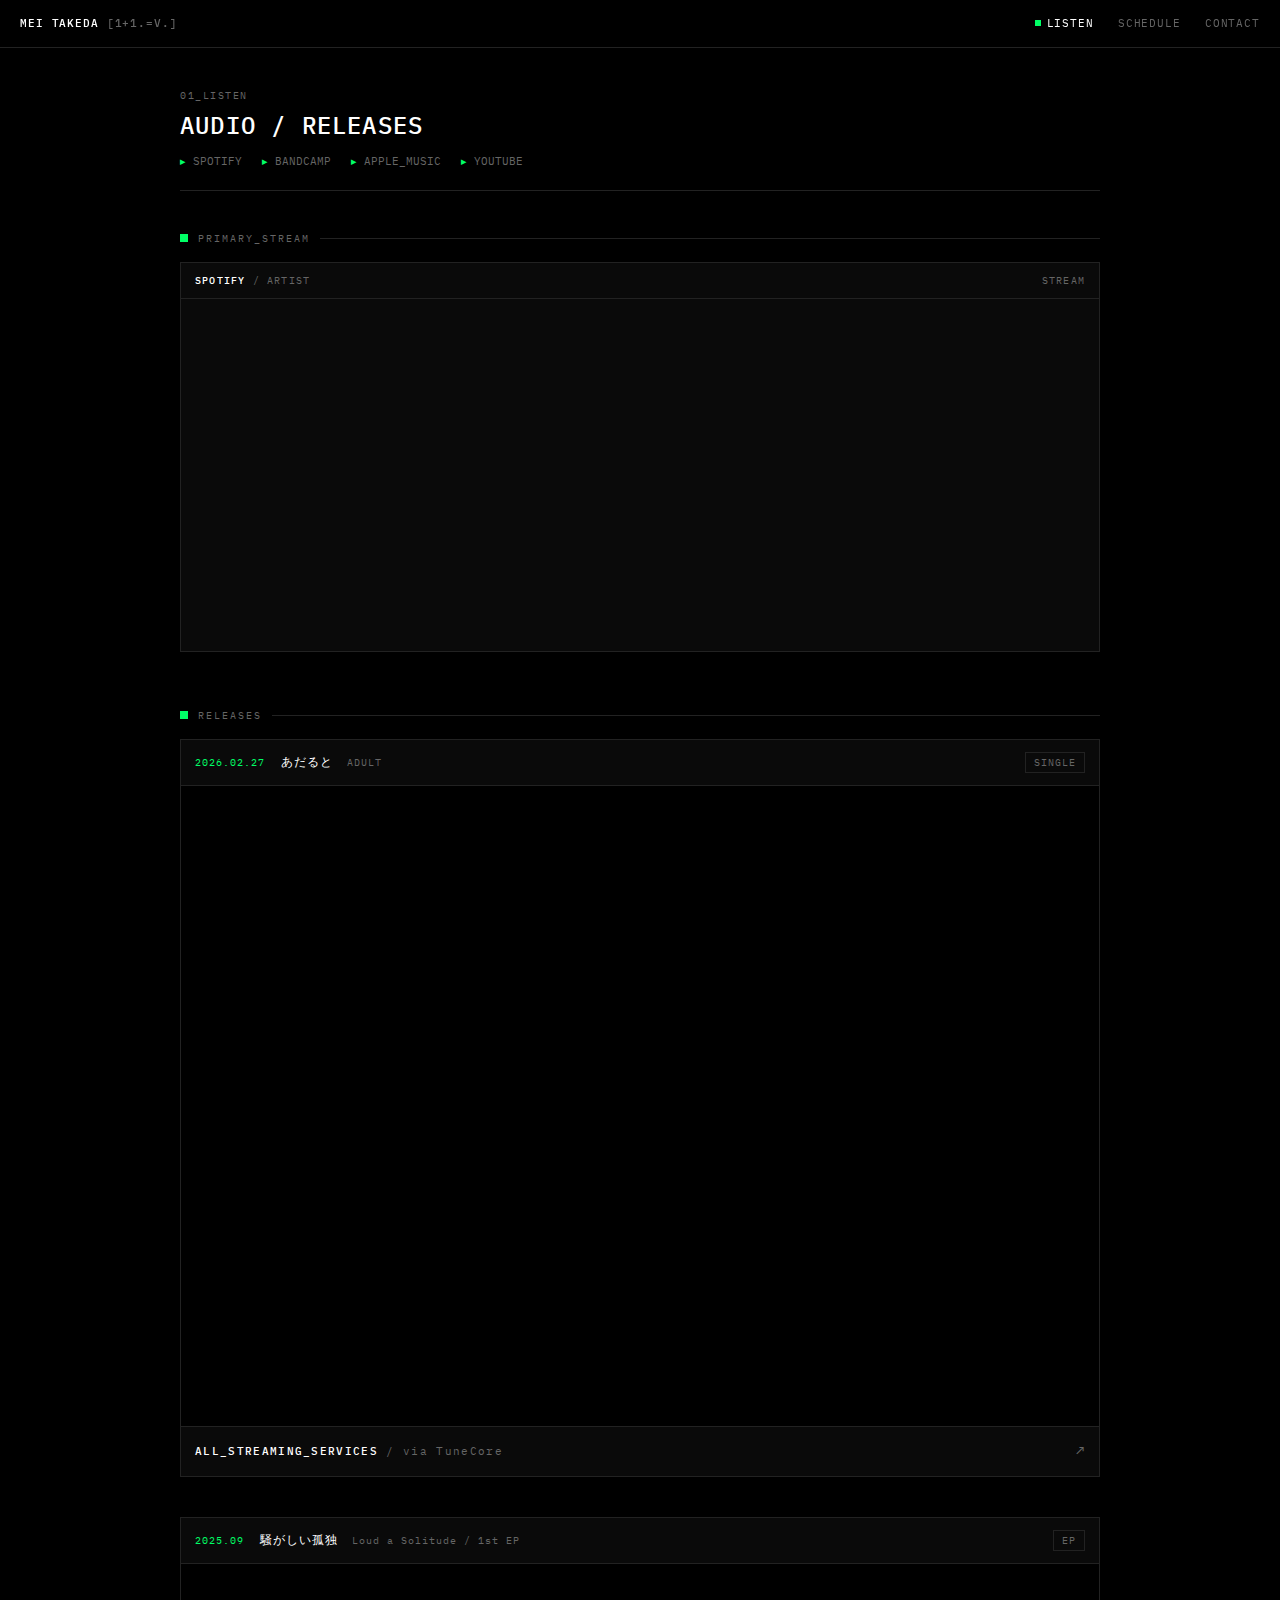
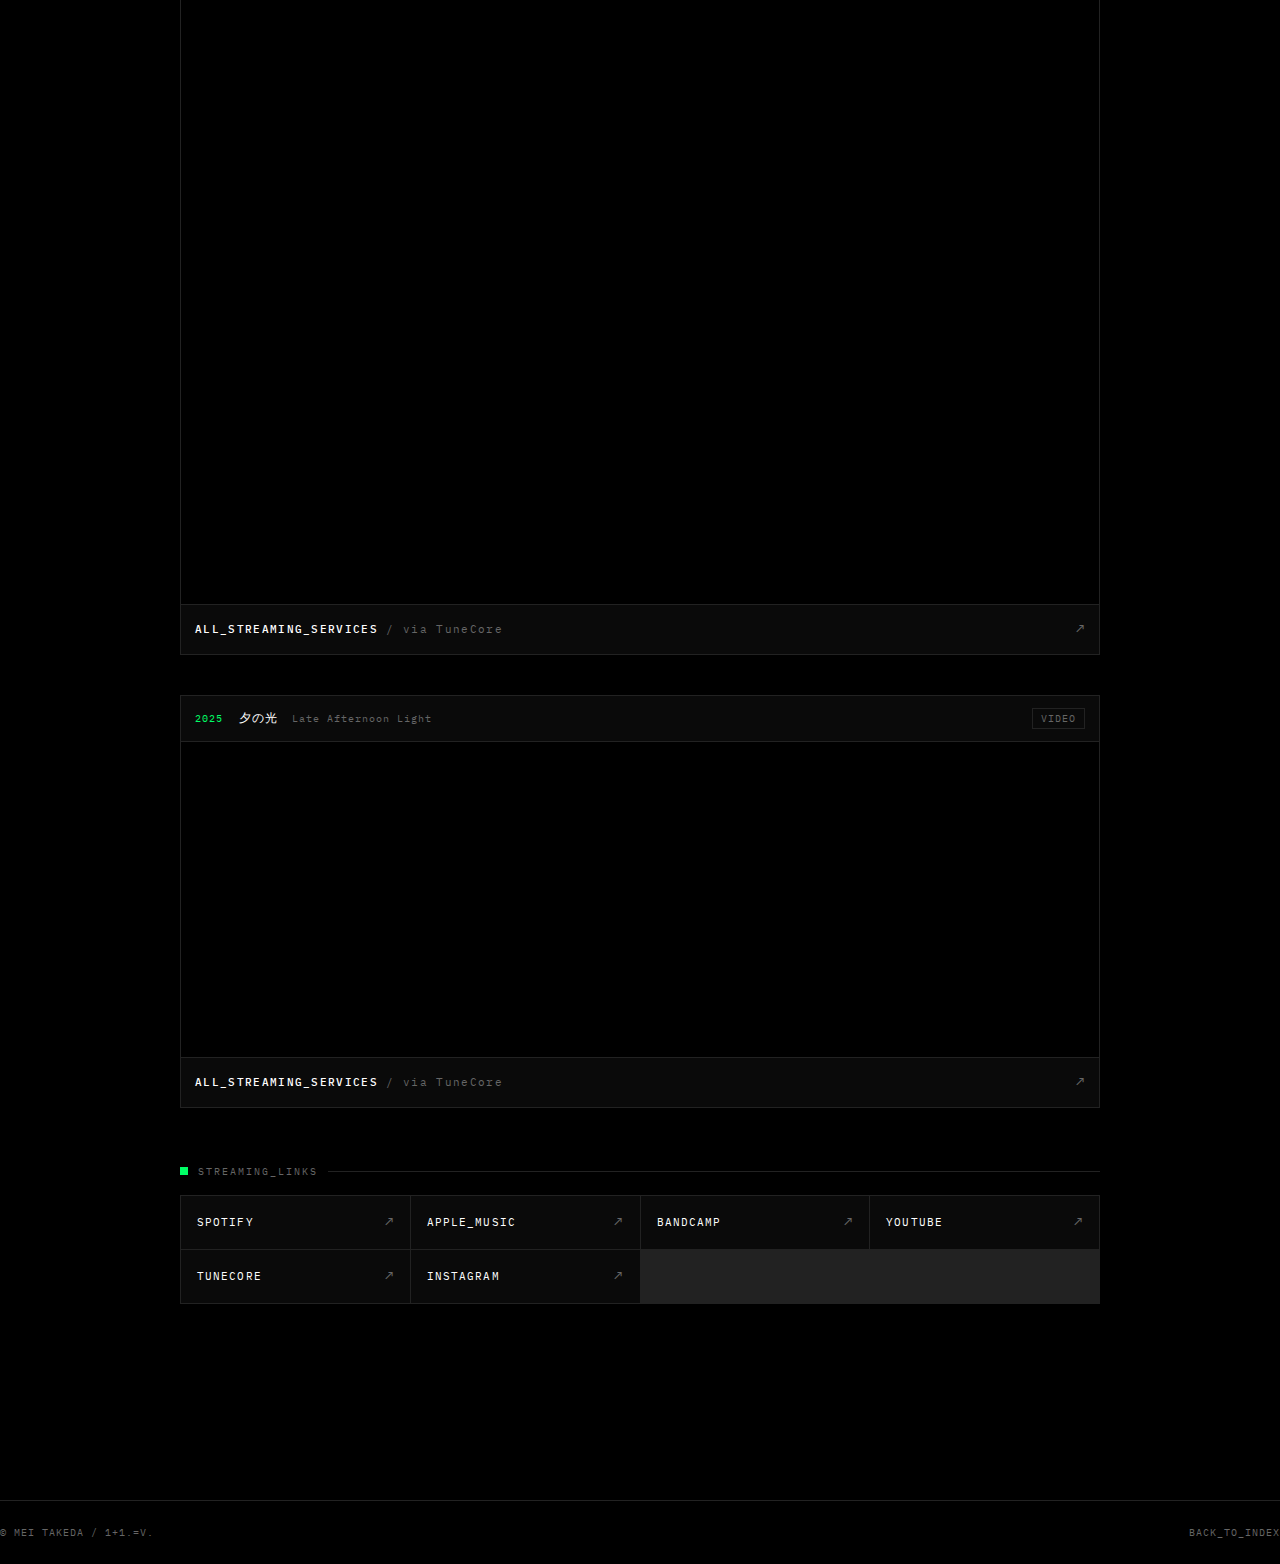
<file: listen.html>
<!DOCTYPE html>
<html lang="ja">
<head>
<meta charset="UTF-8">
<meta name="viewport" content="width=device-width, initial-scale=1">

<!-- YouTube embed の Error 153 (Video player configuration error) 対策。
     ページ全体の referrer policy を明示することで Referer ヘッダが
     正しく送信されるようにする。
     これがないと youtube-nocookie でも youtube.com でも Error 153 が発生する。 -->
<meta name="referrer" content="strict-origin-when-cross-origin">

<title>LISTEN — MEI TAKEDA [1+1.=V.]</title>
<meta name="description" content="武田 鳴 audio releases. Spotify, Bandcamp, Apple Music, YouTube.">
<meta property="og:title" content="LISTEN — MEI TAKEDA [1+1.=V.]">
<meta property="og:description" content="武田 鳴 audio releases.">
<meta property="og:type" content="music.musician">
<meta property="og:url" content="https://takeda-mei.com/listen.html">

<link rel="preconnect" href="https://fonts.googleapis.com">
<link rel="preconnect" href="https://fonts.gstatic.com" crossorigin>
<link href="https://fonts.googleapis.com/css2?family=IBM+Plex+Mono:wght@300;400;500;700&display=swap" rel="stylesheet">

<style>
  :root {
    --bg: #000;
    --fg: #fff;
    --dim: #666;
    --line: #222;
    --accent: #00ff66;
    --warn: #ff3300;
    --mono: 'IBM Plex Mono', ui-monospace, 'SF Mono', Menlo, monospace;
  }

  * { box-sizing: border-box; margin: 0; padding: 0; }

  html, body {
    background: var(--bg);
    color: var(--fg);
    font-family: var(--mono);
    font-size: 13px;
    line-height: 1.5;
    -webkit-font-smoothing: antialiased;
  }
  body { min-height: 100vh; padding-top: 48px; }
  a { color: inherit; text-decoration: none; }
  a:hover { color: var(--accent); }

  /* ============================================================
     TOP NAV
     ============================================================ */
  .nav {
    position: fixed;
    top: 0; left: 0; right: 0;
    height: 48px;
    display: flex;
    align-items: center;
    justify-content: space-between;
    gap: 20px;
    padding: 0 20px;
    background: rgba(0, 0, 0, 0.85);
    backdrop-filter: blur(10px);
    -webkit-backdrop-filter: blur(10px);
    border-bottom: 1px solid var(--line);
    z-index: 1000;
    font-size: 11px;
    letter-spacing: 0.08em;
  }
  .nav__logo { font-weight: 500; white-space: nowrap; flex-shrink: 0; }
  .nav__logo .dim { color: var(--dim); }

  .nav__links { display: flex; gap: 24px; list-style: none; }
  .nav__links a { color: var(--dim); transition: color 0.15s; padding: 4px 0; }
  .nav__links a:hover,
  .nav__links a[aria-current="page"] { color: var(--fg); }
  .nav__links a[aria-current="page"]::before {
    content: ""; display: inline-block;
    width: 6px; height: 6px;
    background: var(--accent);
    margin-right: 6px;
    vertical-align: middle;
    transform: translateY(-1px);
  }

  @media (max-width: 640px) {
    .nav { padding: 0 12px; font-size: 10px; gap: 10px; }
    .nav__logo .full { display: none; }
    .nav__logo .short { display: inline; }
    .nav__links { gap: 14px; }
  }
  @media (min-width: 641px) { .nav__logo .short { display: none; } }
  @media (max-width: 380px) {
    .nav { padding: 0 10px; gap: 8px; }
    .nav__links { gap: 10px; }
  }

  /* ============================================================
     MAIN
     ============================================================ */
  main {
    max-width: 960px;
    margin: 0 auto;
    padding: 40px 20px 80px;
  }

  .page-header {
    border-bottom: 1px solid var(--line);
    padding-bottom: 20px;
    margin-bottom: 40px;
  }
  .page-header__id { color: var(--dim); font-size: 10px; letter-spacing: 0.15em; }
  .page-header__title {
    font-size: 24px;
    font-weight: 500;
    letter-spacing: 0.05em;
    margin-top: 4px;
  }
  .page-header__meta {
    display: flex;
    gap: 20px;
    margin-top: 10px;
    font-size: 11px;
    color: var(--dim);
    flex-wrap: wrap;
  }
  .page-header__meta span::before { content: "▸ "; color: var(--accent); }

  section { margin-bottom: 56px; }
  .section-label {
    font-size: 10px;
    letter-spacing: 0.2em;
    color: var(--dim);
    margin-bottom: 16px;
    display: flex;
    align-items: center;
    gap: 10px;
  }
  .section-label::before {
    content: "";
    display: inline-block;
    width: 8px; height: 8px;
    background: var(--accent);
  }
  .section-label::after {
    content: "";
    flex: 1;
    height: 1px;
    background: var(--line);
  }

  /* ============================================================
     EMBED CARDS (Spotify)
     ============================================================ */
  .embed {
    background: #0a0a0a;
    border: 1px solid var(--line);
    margin-bottom: 24px;
    overflow: hidden;
  }
  .embed__head {
    display: flex;
    justify-content: space-between;
    align-items: center;
    padding: 10px 14px;
    border-bottom: 1px solid var(--line);
    font-size: 10px;
    letter-spacing: 0.12em;
    color: var(--dim);
  }
  .embed__head strong { color: var(--fg); font-weight: 500; }
  .embed__body { padding: 0; line-height: 0; }
  .embed__body iframe {
    display: block;
    width: 100%;
    border: 0;
  }

  .embed--spotify-artist iframe { height: 352px; }

  /* ============================================================
     RELEASE BLOCK
     ============================================================ */
  .release {
    margin-bottom: 40px;
    border: 1px solid var(--line);
    background: #0a0a0a;
  }
  .release__meta {
    display: grid;
    grid-template-columns: auto 1fr auto;
    gap: 16px;
    padding: 12px 14px;
    border-bottom: 1px solid var(--line);
    font-size: 10px;
    letter-spacing: 0.1em;
    color: var(--dim);
    align-items: center;
  }
  .release__date { color: var(--accent); }
  .release__title { color: var(--fg); font-weight: 500; font-size: 12px; }
  .release__title-en {
    color: var(--dim);
    font-size: 10px;
    font-weight: 400;
    margin-left: 6px;
  }
  .release__type {
    text-transform: uppercase;
    padding: 2px 8px;
    border: 1px solid var(--line);
  }

  /* Bandcamp embed */
  .release__embed {
    padding: 20px;
    background: #000;
    display: flex;
    justify-content: center;
  }
  .release__embed iframe {
    display: block;
    width: 100%;
    max-width: 480px;
    aspect-ratio: 4 / 5;
    min-height: 420px;
    border: 0;
  }

  /* YouTube embed (for video release) */
  .release__video {
    background: #000;
    line-height: 0;
  }
  .release__video iframe {
    display: block;
    width: 100%;
    aspect-ratio: 16 / 9;
    border: 0;
  }

  .release__smartlink {
    display: flex;
    justify-content: space-between;
    align-items: center;
    padding: 14px;
    border-top: 1px solid var(--line);
    font-size: 11px;
    letter-spacing: 0.12em;
    color: var(--dim);
    transition: background 0.15s, color 0.15s;
  }
  a.release__smartlink:hover { background: #111; color: var(--accent); }
  .release__smartlink strong { color: var(--fg); font-weight: 500; }
  .release__smartlink::after { content: "↗"; font-size: 14px; }

  /* ============================================================
     STREAMING LINKS
     ============================================================ */
  .links {
    display: grid;
    grid-template-columns: repeat(auto-fill, minmax(220px, 1fr));
    gap: 1px;
    background: var(--line);
    border: 1px solid var(--line);
  }
  .links a {
    background: #0a0a0a;
    padding: 16px;
    display: flex;
    justify-content: space-between;
    align-items: center;
    transition: background 0.15s;
    font-size: 11px;
    letter-spacing: 0.1em;
  }
  .links a:hover { background: #111; color: var(--accent); }
  .links a::after {
    content: "↗";
    color: var(--dim);
    font-size: 14px;
  }
  .links a:hover::after { color: var(--accent); }

  /* ============================================================
     MOBILE
     ============================================================ */
  @media (max-width: 640px) {
    main { padding: 24px 12px 60px; }
    .page-header__title { font-size: 18px; }
    .release__meta {
      grid-template-columns: 1fr auto;
      row-gap: 6px;
    }
    .release__date { grid-column: 1; }
    .release__type { grid-column: 2; grid-row: 1; }
    .release__title { grid-column: 1 / -1; }
    .release__embed { padding: 12px; }
    .release__embed iframe { min-height: 360px; }
  }

  /* ============================================================
     FOOTER
     ============================================================ */
  footer {
    border-top: 1px solid var(--line);
    margin-top: 60px;
    padding: 24px 0;
    font-size: 10px;
    color: var(--dim);
    letter-spacing: 0.1em;
    display: flex;
    justify-content: space-between;
    flex-wrap: wrap;
    gap: 10px;
  }
  footer a:hover { color: var(--accent); }
</style>
</head>
<body>

<nav class="nav" aria-label="primary">
  <a href="/" class="nav__logo">
    <span class="full">MEI TAKEDA <span class="dim">[1+1.=V.]</span></span>
    <span class="short">MEI.T <span class="dim">[1+1.=V.]</span></span>
  </a>
  <ul class="nav__links">
    <li><a href="/listen.html" aria-current="page">LISTEN</a></li>
    <li><a href="/ticket-form.html" target="_blank">SCHEDULE</a></li>
    <li><a href="/contact.html"  target="_blank" >CONTACT</a></li>
  </ul>
</nav>

<main>

  <header class="page-header">
    <div class="page-header__id">01_LISTEN</div>
    <h1 class="page-header__title">AUDIO / RELEASES</h1>
    <div class="page-header__meta">
      <span>SPOTIFY</span>
      <span>BANDCAMP</span>
      <span>APPLE_MUSIC</span>
      <span>YOUTUBE</span>
    </div>
  </header>

  <!-- ============================================================
       PRIMARY STREAM — Spotify artist embed
       ============================================================ -->
  <section>
    <div class="section-label">PRIMARY_STREAM</div>
    <div class="embed embed--spotify-artist">
      <div class="embed__head">
        <span><strong>SPOTIFY</strong> / ARTIST</span>
        <span>STREAM</span>
      </div>
      <div class="embed__body">
        <iframe
          src="https://open.spotify.com/embed/artist/5BAOXRf0O9X0RrD5t35IdI?utm_source=generator&theme=0"
          loading="lazy"
          allow="autoplay; clipboard-write; encrypted-media; fullscreen; picture-in-picture"
          title="MEI TAKEDA on Spotify"></iframe>
      </div>
    </div>
  </section>

  <!-- ============================================================
       RELEASES
       ============================================================ -->
  <section>
    <div class="section-label">RELEASES</div>

    <!-- -------- Release 01: あだると / ADULT -------- -->
    <article class="release">
      <div class="release__meta">
        <span class="release__date">2026.02.27</span>
        <span class="release__title">
          あだると
          <span class="release__title-en">ADULT</span>
        </span>
        <span class="release__type">SINGLE</span>
      </div>
      <div class="release__embed">
        <!-- 元コードの bgcol=ffffff&linkcol=0687f5 を
             サイト統一のため bgcol=000000&linkcol=ffffff に変更 -->
        <iframe
          style="border: 0;"
          src="https://bandcamp.com/EmbeddedPlayer/album=3948178383/size=large/bgcol=000000/linkcol=ffffff/tracklist=false/transparent=true/"
          seamless
          loading="lazy"
          title="ADULT by MEI TAKEDA / 武田 鳴">
          <a href="https://mei-takeda.bandcamp.com/album/adult">ADULT by MEI TAKEDA / 武田 鳴</a>
        </iframe>
      </div>
      <a class="release__smartlink" href="https://linkco.re/UfT5umnH?lang=ja" target="_blank" rel="noopener">
        <span><strong>ALL_STREAMING_SERVICES</strong> / via TuneCore</span>
      </a>
    </article>

    <!-- -------- Release 02: 騒がしい孤独 / Loud a Solitude -------- -->
    <article class="release">
      <div class="release__meta">
        <span class="release__date">2025.09</span>
        <span class="release__title">
          騒がしい孤独
          <span class="release__title-en">Loud a Solitude / 1st EP</span>
        </span>
        <span class="release__type">EP</span>
      </div>
      <div class="release__embed">
        <iframe
          style="border: 0;"
          src="https://bandcamp.com/EmbeddedPlayer/album=553052583/size=large/bgcol=000000/linkcol=ffffff/tracklist=false/transparent=true/"
          seamless
          loading="lazy"
          title="Loud a Solitude by MEI TAKEDA / 武田 鳴">
          <a href="https://mei-takeda.bandcamp.com/album/loud-a-solitude">Loud a Solitude by MEI TAKEDA / 武田 鳴</a>
        </iframe>
      </div>
      <a class="release__smartlink" href="https://linkco.re/35EyqUh2?lang=ja" target="_blank" rel="noopener">
        <span><strong>ALL_STREAMING_SERVICES</strong> / via TuneCore</span>
      </a>
    </article>

    <!-- -------- Release 03: 夕の光 / Late Afternoon Light (YouTube) -------- -->
    <article class="release">
      <div class="release__meta">
        <span class="release__date">2025</span>
        <span class="release__title">
          夕の光
          <span class="release__title-en">Late Afternoon Light</span>
        </span>
        <span class="release__type">VIDEO</span>
      </div>
      <div class="release__video">
        <!--
          YouTube公式の埋め込みコード (プライバシー強化モード / youtube-nocookie)。
          Error 153 対策として:
          - si パラメータ (セッション識別子) を保持
          - referrerpolicy="strict-origin-when-cross-origin" を保持
          - <head> の <meta name="referrer"> で Referrer ヘッダ送信を保証
          width/height はインラインで指定されているが、
          .release__video iframe の CSS (width:100%; aspect-ratio:16/9)
          で上書きされてレスポンシブになる。
        -->
        <iframe
          width="560"
          height="315"
          src="https://www.youtube-nocookie.com/embed/aqxj36bYB5o?si=sn_3xPYKjZFtBZYj"
          title="夕の光 / Late Afternoon Light"
          frameborder="0"
          allow="accelerometer; autoplay; clipboard-write; encrypted-media; gyroscope; picture-in-picture; web-share"
          referrerpolicy="strict-origin-when-cross-origin"
          loading="lazy"
          allowfullscreen></iframe>
      </div>
      <a class="release__smartlink" href="https://linkco.re/ZP2v8a7B?lang=ja" target="_blank" rel="noopener">
        <span><strong>ALL_STREAMING_SERVICES</strong> / via TuneCore</span>
      </a>
    </article>

  </section>

  <!-- ============================================================
       STREAMING LINKS
       ============================================================ -->
  <section>
    <div class="section-label">STREAMING_LINKS</div>
    <div class="links">
      <a href="https://open.spotify.com/artist/5BAOXRf0O9X0RrD5t35IdI" target="_blank" rel="noopener">SPOTIFY</a>
      <a href="https://music.apple.com/jp/artist/1679913863" target="_blank" rel="noopener">APPLE_MUSIC</a>
      <a href="https://mei-takeda.bandcamp.com/" target="_blank" rel="noopener">BANDCAMP</a>
      <a href="https://www.youtube.com/channel/UCjLJPmPR29lRtpgch_LhKhA" target="_blank" rel="noopener">YOUTUBE</a>
      <a href="https://www.tunecore.co.jp/artists/_takeda_mei_" target="_blank" rel="noopener">TUNECORE</a>
      <a href="https://www.instagram.com/_takeda_mei_/" target="_blank" rel="noopener">INSTAGRAM</a>
    </div>
  </section>

</main>

<footer>
  <span>© MEI TAKEDA / 1+1.=V.</span>
  <span><a href="/">BACK_TO_INDEX</a></span>
</footer>

</body>
</html>
</file>
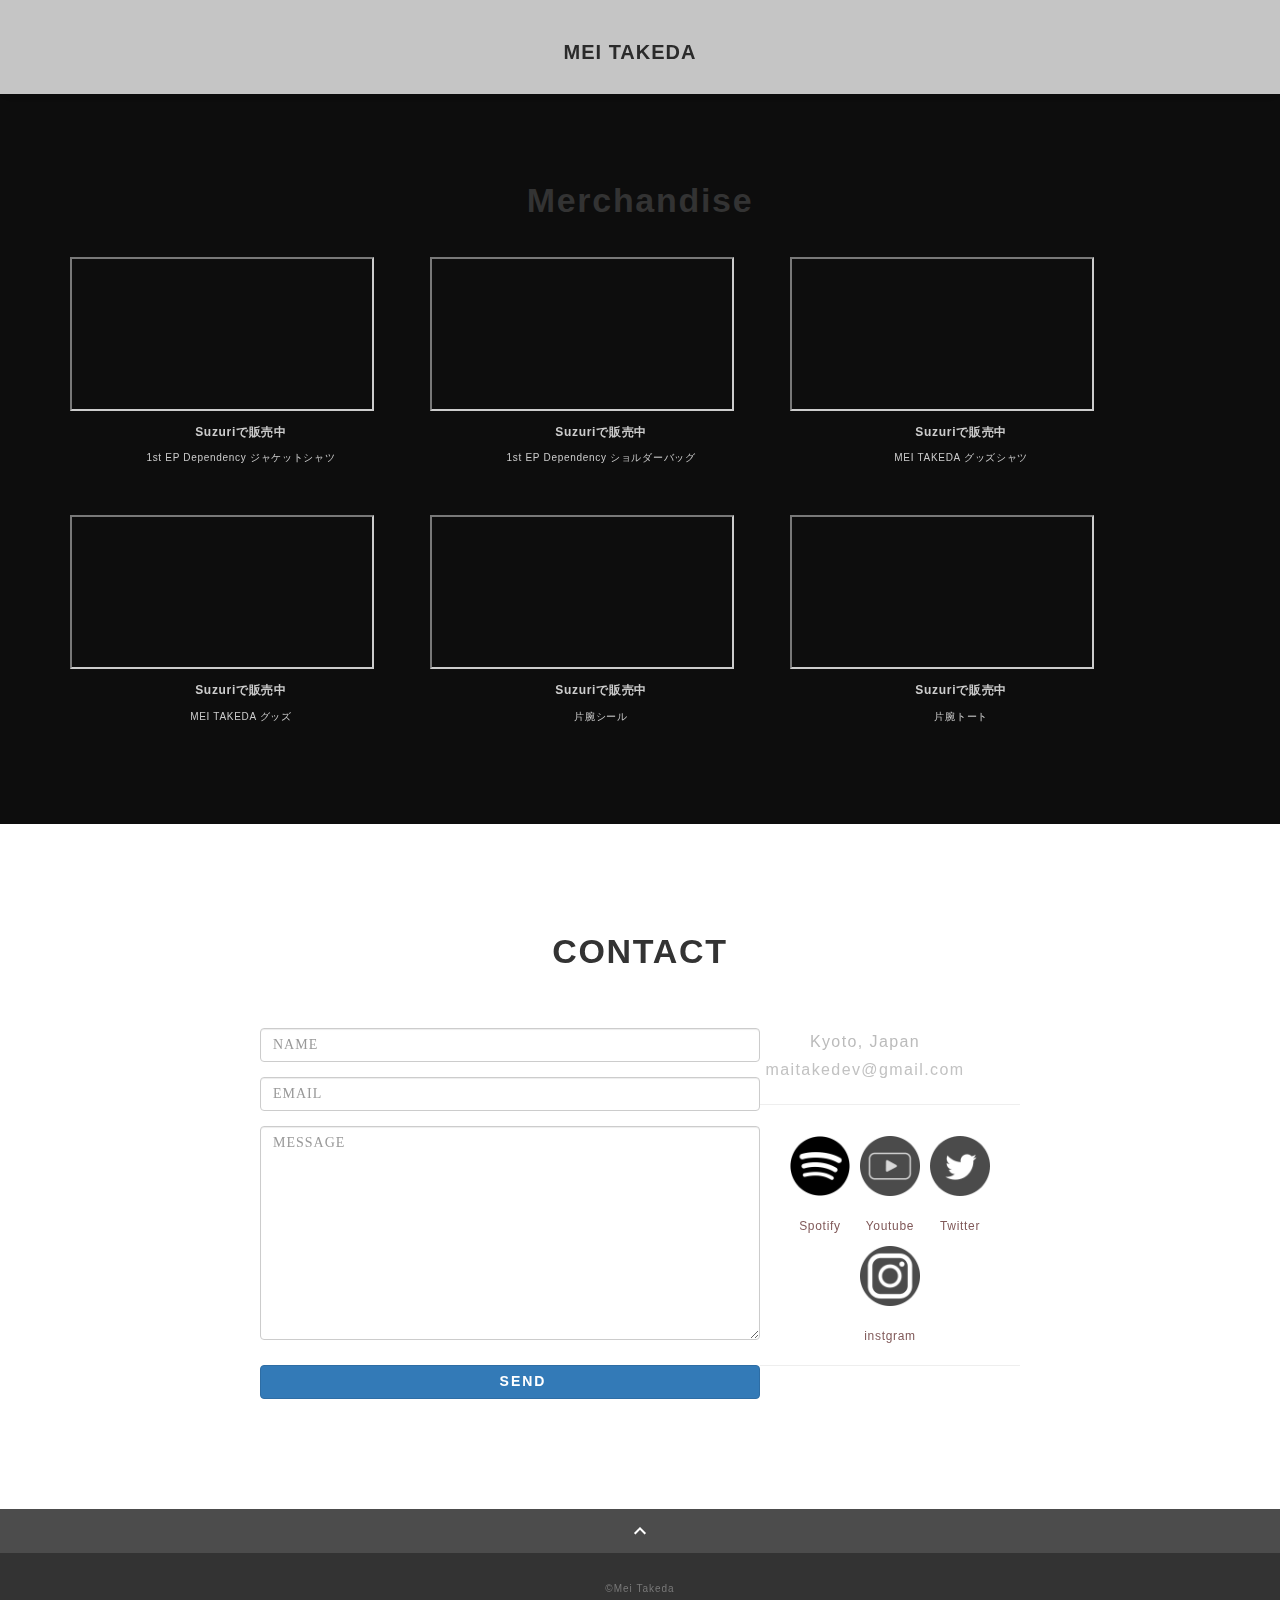
<file: merch.html>
<!DOCTYPE html>
<html lang="en">
<head>
    <meta charset="UTF-8">
    <meta name="viewport" content="width=device-width, initial-scale=1.0">
    <title>Merchandise</title>
    <link rel="preconnect" href="https://fonts.gstatic.com">
    <link href="https://fonts.googleapis.com/css2?family=Montserrat:wght@400;700&display=swap" rel="stylesheet">
    <link href="https://fonts.googleapis.com/css?family=Material+Icons+Outlined" rel="stylesheet">
    <link href="css/ress.css" media="all" rel="stylesheet" type="text/css" />
    <link href="css/merch-style.css" media="all" rel="stylesheet" type="text/css" />
    <link href="css/responsive.css" media="all" rel="stylesheet" type="text/css" />
    <link rel="stylesheet" href="https://maxcdn.bootstrapcdn.com/bootstrap/3.3.5/css/bootstrap.min.css ">
    <link rel="shortcut icon" href="img/favicon.ico" />
    <link rel=”canonical” href=”https://takeda-mei.com” />
</head>
<body>

    <div class="wrapper">
        <!-- header -->
        <header class="header ">
          <div class="container">
            <h1 class="header-logo">
              <a href="./index.html">MEI TAKEDA</a>
            </h1>
         
              </ul>
            </nav>
          </div>
        </header>
        <!-- /header -->
    
        <main class="content">
        <!-- goods -->
    
                <!-- Discography works  -->
                <section class="works section" id="works">
                  <div class="container">
                    <h2 class="title">Merchandise</h2>
                    <div class="works-list">
                      <a class="works-item" href="" target="_blank">
                        <iframe class="works-img" src="https://suzuri.jp/takeda_mei/14348428/big-t-shirt/xl/black/embed"></iframe>
                        <p class="works-name">Suzuriで販売中</p>
                        <p class="works-info">1st EP Dependency ジャケットシャツ </p>
                      </a>

                      <a class="works-item" href="" target="_blank">
                        <iframe class="works-img"  src="https://suzuri.jp/takeda_mei/14348428/big-shoulder-bag/m/white/embed"></iframe>
                        <p class="works-name">Suzuriで販売中</p>
                        <p class="works-info">1st EP Dependency ショルダーバッグ </p>
                      </a>

                  
                      <a class="works-item" href="" target="_blank">
                        <iframe  src="https://suzuri.jp/takeda_mei/16079875/big-t-shirt/l/black/embed"></iframe>
                        <p class="works-name">Suzuriで販売中</p>
                        <p class="works-info">MEI TAKEDA グッズシャツ </p>
                      </a>

                      <a class="works-item" href="" target="_blank">
                        <iframe  src="https://suzuri.jp/takeda_mei/16079875/tote-bag/m/black/embed"></iframe>
                        <p class="works-name">Suzuriで販売中</p>
                        <p class="works-info">MEI TAKEDA グッズ </p>
                      </a>

                      <a class="works-item" href="" target="_blank">
                        <iframe  src="https://suzuri.jp/takeda_mei/15504234/sticker/m/white/embed"></iframe>
                        <p class="works-name">Suzuriで販売中</p>
                        <p class="works-info">片腕シール </p>
                      </a>

                      <a class="works-item" href="" target="_blank">
                        <iframe  src="https://suzuri.jp/takeda_mei/15504234/tote-bag/m/black/embed"></iframe>
                        <p class="works-name">Suzuriで販売中</p>
                        <p class="works-info">片腕トート </p>
                      </a>
                     
                     
                    </div>
                  </div>
                </section>
                <!-- /movie -->
    
          <!-- contact -->
          <section class="contact section" id="contact">
            <div class="container">
              <h2 class="title">CONTACT</h2>
              <!-- <p class="lead"> -->
                <!-- お問い合わせは、<br class="sp-only">メールにてお願いいたします。<br class="sp-only">
                For inquiries, please send us an email. -->
              
                  <div class="contact-wrapper">
                  
                  <!-- Left contact page --> 
                    
                    <form id="contact-form" class="form-horizontal" role="form" action="https://docs.google.com/forms/u/0/d/e/1FAIpQLScyAS5VCFRIxuATsZFghzHnLoC8ZBwbwT-Vk0Rk_tkbi4GALg/formResponse" method="POST"
                    target="hidden_iframe" onsubmit="submitted=true;" >
                      <div class="form-group">
                        <div class="col-sm-12">
                          <input type="text" class="form-control" id="name" placeholder="NAME" name="entry.626363275" value="" required>
                        </div>
                      </div>
                
                      <div class="form-group">
                        <div class="col-sm-12">
                          <input type="email" class="form-control" id="email" placeholder="EMAIL" name="entry.258599309" value="" required>
                        </div>
                      </div>
                
                      <textarea class="form-control" rows="10" placeholder="MESSAGE" name="entry.216000898" required></textarea>
                      
                      <button class="btn btn-primary send-button" id="submit" type="submit" value="SEND">
                        <div class="alt-send-button">
                          <i class="fa fa-paper-plane"></i><span class="send-text">SEND</span>
                        </div>
                      
                      </button>
                      
                    </form>
                    
                  <!-- Left contact page --> 
                    
                      <div class="direct-contact-container">
                
                        <ul class="contact-list">
                          <li class="list-item"><i class="fa fa-map-marker fa-2x"><span class="contact-text place">Kyoto, Japan</span></i></li>
                          <li class="list-item"><i class="fa fa-envelope fa-2x"><span class="contact-text gmail"><a href="mailto:#" title="Send me an email">maitakedev@gmail.com</a></span></i></li>
                        </ul>
                
                        <hr>
                        <ul class="social-media-list">
                          <li><a href="https://open.spotify.com/artist/5BAOXRf0O9X0RrD5t35IdI" target="_blank" class="contact-icon">
                          <i><img src="/img/icon/Spotify_Icon_CMYK_Black.png" class="fa fa-spotify" aria-hidden="true"></i>Spotify</a>
                          </li>
                          <li><a href="https://www.youtube.com/channel/UCjLJPmPR29lRtpgch_LhKhA" target="_blank" class="contact-icon">
                           <i> <img src="./img/icon/youtube-1.png" class="fa fa-youtube" aria-hidden="true"></i>Youtube</a>
                          </li>
                          <li><a href="https://x.com/takedamei_" target="_blank" class="contact-icon">
                           <i><img src="./img/icon/twitter-1.png" class="fa fa-twitter" aria-hidden="true"></i>Twitter</a>
                          </li>
                          <li><a href="https://www.instagram.com/_takeda_mei_/" target="_blank" class="contact-icon">
                            <i><img src="./img/icon/instagram-1.png" class="fa fa-instagram" aria-hidden="true"></i>instgram</a>
                          </li>       
                        </ul>
                        <hr>
    
                        </div>
              
              <!-- <div class="contact-list">
                <a class="contact-item" href="https://x.com/takedamei_" target="_blank" rel="noopener">Twitter</a>   
                <a class="contact-item" href="https://www.instagram.com/_takeda_mei_/" target="_blank" rel="noopener">Instagram</a>
                <a class="contact-item" href="https://open.spotify.com/artist/5BAOXRf0O9X0RrD5t35IdI" target="_blank" rel="noopener">Spotify</a>
                <a class="contact-item" href="https://www.youtube.com/channel/UCjLJPmPR29lRtpgch_LhKhA" target="_blank" rel="noopener">Youtube</a>
                <span class="contact-item">maitakedev@gmail.com</span>
              </div> -->
            </div>
          </section>
          <!-- /contact -->
          <div class="page-top" id="js-page-top">
            <span class="material-icons-outlined">expand_less</span>
          </div>
        </main>
    
        <!-- footer -->
        <footer class="footer">
          <div class="copyright">&copy;Mei Takeda</div>
        </footer>
        <!-- /footer -->
    
      </div>
      <script src="https://ajax.googleapis.com/ajax/libs/jquery/3.6.0/jquery.min.js"></script>
      <script src="https://maxcdn.bootstrapcdn.com/bootstrap/3.3.5/js/bootstrap.min.js"></script>
      <script type='text/javascript' src="js/script.js"></script>
      <script charset="utf-8" src="https://widgetv3.bandsintown.com/main.min.js"></script>
      <script type="text/javascript">
        let submitted = false;
    </script>
    <iframe
        name="hidden_iframe"
        id="hidden_iframe"
        style="display: none"
        onload="if(submitted){window.location='./html/thanks-form.html';}"
    ></iframe>

</body>
</html>
</file>
<file: success.html>
<!DOCTYPE html>
<html lang="ja">
<head>
  <meta charset="UTF-8" />
  <meta name="viewport" content="width=device-width, initial-scale=1" />
  <title>予約完了 - Takeda Mei</title>
  <meta name="description" content="チケット予約が完了しました" />
  <style>
    :root {
      --bg: #000000;
      --white: #ffffff;
      --gray: #808080;
      --light-gray: #cccccc;
      --dark-gray: #333333;
      --accent: #ff0080;
      --green: #00ff00;
    }

    * {
      box-sizing: border-box;
      margin: 0;
      padding: 0;
    }

    html, body {
      height: 100%;
    }

    body {
      font-family: -apple-system, BlinkMacSystemFont, 'Segoe UI', Roboto, Arial, sans-serif;
      color: var(--white);
      background: var(--bg);
      line-height: 1.4;
      overflow-x: hidden;
      display: flex;
      flex-direction: column;
      justify-content: center;
      align-items: center;
      min-height: 100vh;
    }

    .success-container {
      max-width: 600px;
      padding: 40px 20px;
      text-align: center;
    }

    .success-icon {
      font-size: 64px;
      color: var(--green);
      margin-bottom: 24px;
      animation: checkmark 0.6s ease-out;
    }

    @keyframes checkmark {
      0% {
        opacity: 0;
        transform: scale(0.3);
      }
      50% {
        opacity: 1;
        transform: scale(1.1);
      }
      100% {
        transform: scale(1);
      }
    }

    .success-title {
      font-size: clamp(28px, 4vw, 48px);
      font-weight: 700;
      margin-bottom: 16px;
      color: var(--white);
      text-transform: uppercase;
      letter-spacing: -1px;
    }

    .success-message {
      font-size: 18px;
      color: var(--light-gray);
      margin-bottom: 32px;
      line-height: 1.6;
    }

    .event-details {
      background: var(--dark-gray);
      padding: 24px;
      border-radius: 8px;
      margin-bottom: 32px;
      border-left: 4px solid var(--accent);
    }

    .event-title {
      font-size: 20px;
      font-weight: 600;
      color: var(--white);
      margin-bottom: 8px;
    }

    .event-info {
      color: var(--gray);
      font-size: 14px;
      line-height: 1.5;
    }

    .next-steps {
      background: rgba(0, 255, 0, 0.1);
      border: 1px solid var(--green);
      padding: 20px;
      border-radius: 8px;
      margin-bottom: 32px;
    }

    .next-steps h3 {
      color: var(--green);
      font-size: 16px;
      margin-bottom: 12px;
      font-weight: 600;
    }

    .next-steps p {
      color: var(--light-gray);
      font-size: 14px;
      line-height: 1.5;
    }

    .redirect-info {
      margin-top: 32px;
      padding-top: 24px;
      border-top: 1px solid var(--dark-gray);
    }

    .countdown {
      font-size: 24px;
      font-weight: 700;
      color: var(--accent);
      margin-bottom: 8px;
    }

    .redirect-text {
      color: var(--gray);
      font-size: 14px;
    }

    .manual-link {
      display: inline-block;
      margin-top: 16px;
      padding: 12px 24px;
      border: 1px solid var(--white);
      color: var(--white);
      text-decoration: none;
      font-size: 14px;
      text-transform: uppercase;
      letter-spacing: 1px;
      transition: all 0.3s ease;
    }

    .manual-link:hover {
      background: var(--white);
      color: var(--bg);
    }

    .artist-name {
      font-size: 16px;
      font-weight: 700;
      text-transform: uppercase;
      letter-spacing: 2px;
      color: var(--accent);
      margin-bottom: 8px;
    }

    /* アニメーション効果 */
    .fade-in {
      opacity: 0;
      transform: translateY(20px);
      animation: fadeInUp 0.8s ease-out forwards;
    }

    @keyframes fadeInUp {
      to {
        opacity: 1;
        transform: translateY(0);
      }
    }

    .fade-in-delay-1 { animation-delay: 0.2s; }
    .fade-in-delay-2 { animation-delay: 0.4s; }
    .fade-in-delay-3 { animation-delay: 0.6s; }

    /* レスポンシブ */
    @media (max-width: 768px) {
      .success-container {
        padding: 20px 16px;
      }
      
      .event-details {
        padding: 16px;
      }
      
      .next-steps {
        padding: 16px;
      }
    }
  </style>
</head>
<body>
  <div class="success-container">
    <div class="success-icon">✓</div>
    
    <div class="artist-name fade-in">Takeda Mei</div>
    
    <h1 class="success-title fade-in fade-in-delay-1">予約完了</h1>
    
    <p class="success-message fade-in fade-in-delay-2">
      チケット予約を承りました。<br>
      ご予約いただき、ありがとうございます。
    </p>

    <div class="event-details fade-in fade-in-delay-2" id="eventDetails">
      <div class="event-title">Three-Man Live (Saikyoto)</div>
      <div class="event-info">
        1月 24 at Kyoto Nano, Kyoto<br>
        Open 18:30 / Start 19:00<br>
        Advance ¥3,000 / Door ¥3,500
      </div>
    </div>

    <div class="next-steps fade-in fade-in-delay-3">
      <h3>次のステップ</h3>
      <p>
        確認メールを送信いたします。<br>
        ご質問やご不明な点がございましたら、お気軽にお問い合わせください。<br>
        当日は開場時間の30分前からご入場いただけます。
      </p>
    </div>

    <div class="redirect-info fade-in fade-in-delay-3">
      <div class="countdown" id="countdown">5</div>
      <div class="redirect-text">
        秒後に公式サイトへ移動します
      </div>
      
      <a href="https://takeda-mei.com" class="manual-link">
        今すぐ移動する
      </a>
    </div>
  </div>

  <script>
    // カウントダウンタイマー
    let countdown = 5;
    const countdownElement = document.getElementById('countdown');
    
    const timer = setInterval(() => {
      countdown--;
      countdownElement.textContent = countdown;
      
      if (countdown <= 0) {
        clearInterval(timer);
        // takeda-mei.comに自動リダイレクト
        window.location.href = 'https://takeda-mei.com';
      }
    }, 1000);

    // URLパラメータから選択されたイベント情報を取得
    function getEventFromParams() {
      const params = new URLSearchParams(window.location.search);
      const eventTitle = params.get('event');
      const eventDate = params.get('date');
      const eventVenue = params.get('venue');
      
      if (eventTitle || eventDate || eventVenue) {
        const eventDetails = document.getElementById('eventDetails');
        if (eventDetails) {
          eventDetails.innerHTML = `
            <div class="event-title">${eventTitle || 'ライブイベント'}</div>
            <div class="event-info">
              ${eventDate ? `${formatDate(eventDate)} / ` : ''}${eventVenue || '会場未定'}<br>
              詳細は確認メールをご覧ください
            </div>
          `;
        }
      }
    }

    // 日付フォーマット関数
    function formatDate(dateStr) {
      const date = new Date(dateStr);
      const month = date.toLocaleDateString('ja-JP', { month: 'short' }).replace('月', '月');
      const day = date.getDate();
      return `${month} ${day}`;
    }

    // ページ読み込み時にイベント情報を設定
    document.addEventListener('DOMContentLoaded', function() {
      getEventFromParams();
      
      // アクセシビリティのためのフォーカス管理
      document.body.setAttribute('tabindex', '-1');
      document.body.focus();
      
      console.log('予約完了ページが読み込まれました');
    });

    // エスケープキーでリダイレクト
    document.addEventListener('keydown', function(e) {
      if (e.key === 'Escape') {
        clearInterval(timer);
        window.location.href = 'https://takeda-mei.com';
      }
    });
  </script>
</body>
</html>
</file>
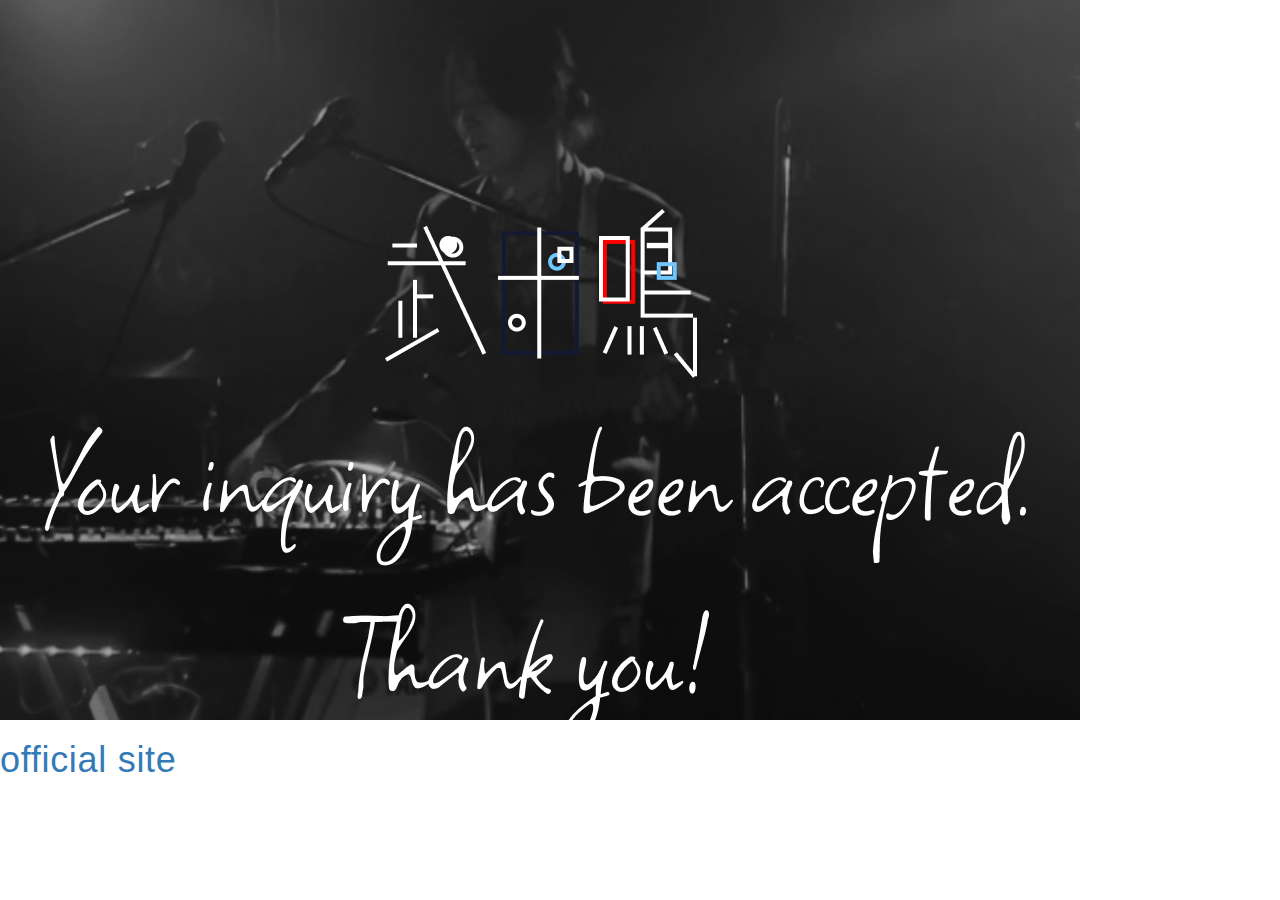
<file: thanks-form.html>
<!DOCTYPE html>
<html lang="en">
<head>
    <meta charset="UTF-8">
    <meta name="viewport" content="width=device-width, initial-scale=1.0">
    <title>Thanks!!</title>
    <link rel="preconnect" href="https://fonts.gstatic.com">
    <link href="https://fonts.googleapis.com/css2?family=Montserrat:wght@400;700&display=swap" rel="stylesheet">
    <link href="https://fonts.googleapis.com/css?family=Material+Icons+Outlined" rel="stylesheet">
    <link href="css/ress.css" media="all" rel="stylesheet" type="text/css" />
    <link href="css/style.css" media="all" rel="stylesheet" type="text/css" />
    <link rel="stylesheet" href="https://maxcdn.bootstrapcdn.com/bootstrap/3.3.5/css/bootstrap.min.css ">
    <link rel="shortcut icon" href="img/favicon.ico" />
    <link rel=”canonical” href=”https://takeda-mei.com” />
</head>
<body>
    <img src="./img/thanks-image.png" alt="thanks-image">


    <a href="https://takeda-mei.com"><h1>official site</h1></a>

</body>
</html>
</file>
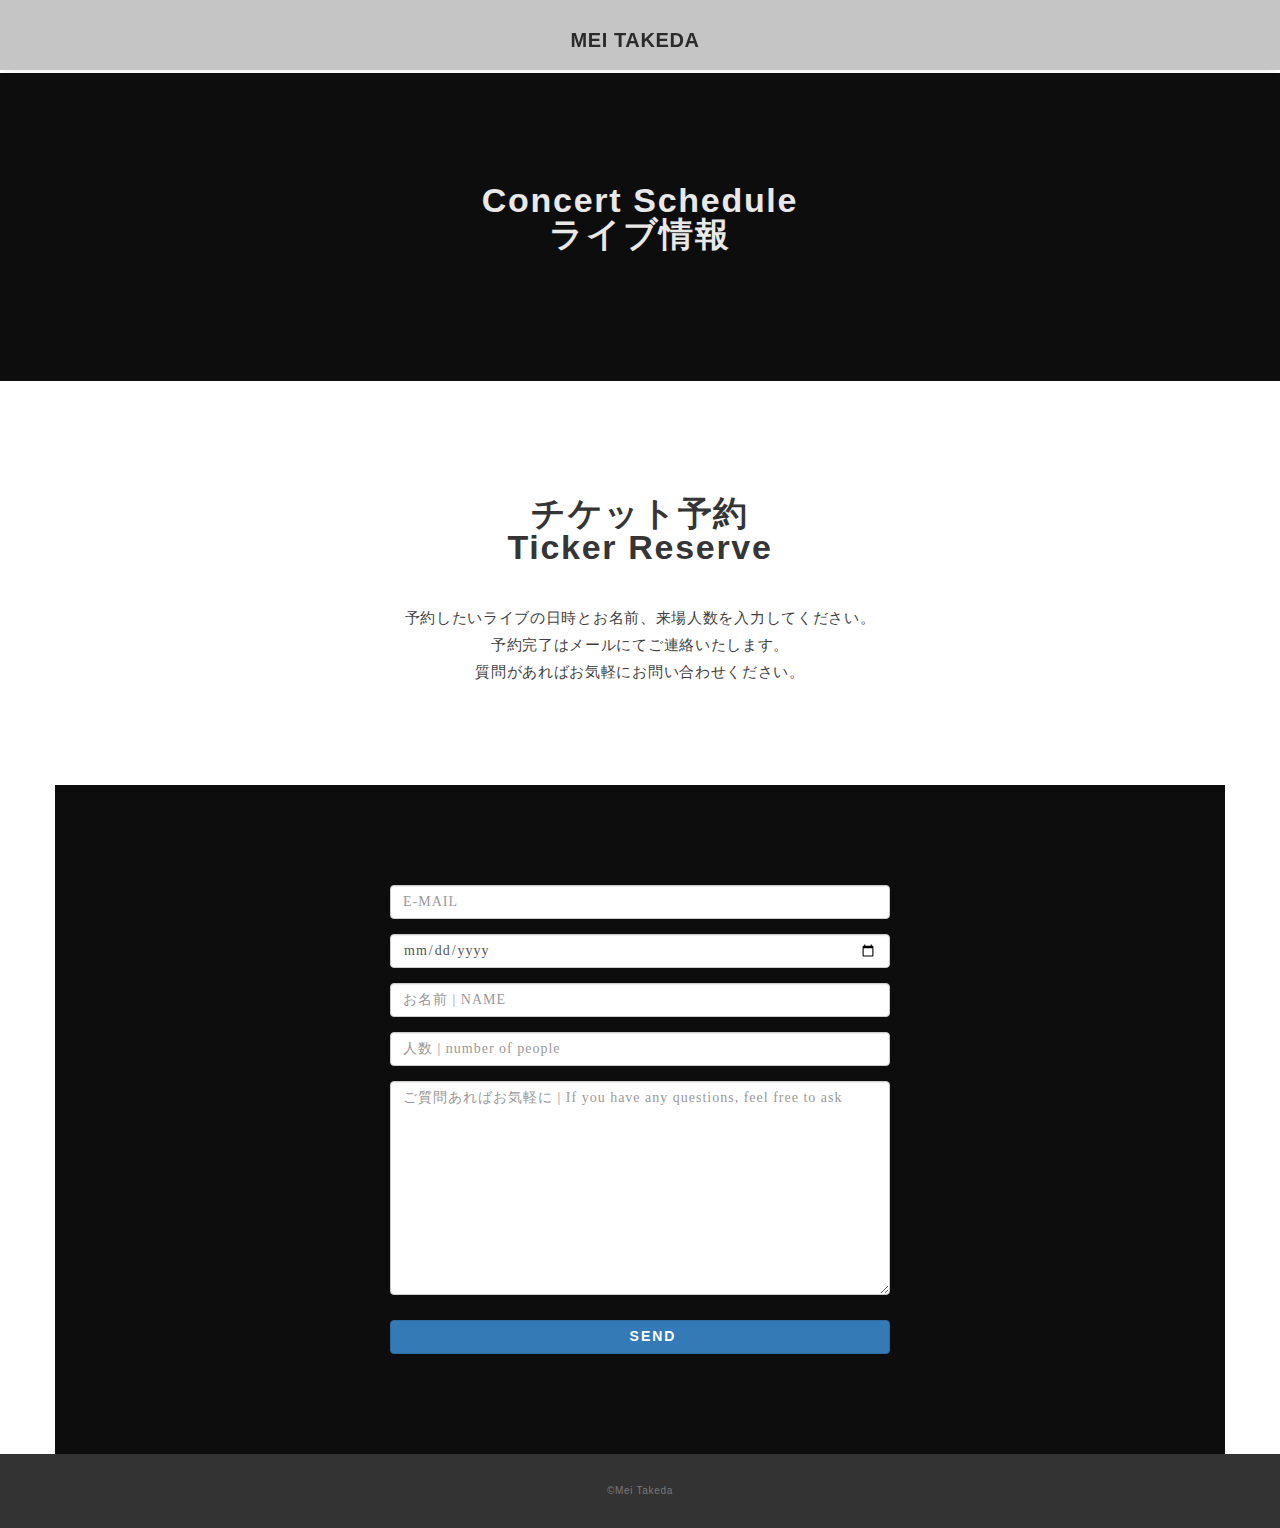
<file: ticket-form.html>
<!DOCTYPE html>
<html lang="en">
<head>
    <meta charset="UTF-8">
    <meta name="viewport" content="width=device-width, initial-scale=1.0">
    <title>Mei Takeda ticket form</title>
    <link rel="preconnect" href="https://fonts.gstatic.com">
    <link href="https://fonts.googleapis.com/css2?family=Montserrat:wght@400;700&display=swap" rel="stylesheet">
    <link href="https://fonts.googleapis.com/css?family=Material+Icons+Outlined" rel="stylesheet">
    <link href="css/ress.css" media="all" rel="stylesheet" type="text/css" />
    <link href="css/ticket-form-style.css" media="all" rel="stylesheet" type="text/css" />
    <link href="css/ticket-form-responcive.css" media="all" rel="stylesheet" type="text/css" />
  
    <link rel="stylesheet" href="https://maxcdn.bootstrapcdn.com/bootstrap/3.3.5/css/bootstrap.min.css ">
    <link rel="shortcut icon" href="img/favicon.ico" />
    <link rel=”canonical” href=”https://takeda-mei.com” />
</head>
<body>

    <div class="wrapper">
        <!-- header -->
        <header class="header ">
          <div class="container">
            <h1 class="header-logo">
              <a href="./index.html">MEI TAKEDA</a>
            </h1>
          </div>
        </header>
        <!-- /header -->
    
        <main class="content">
    
            <section class="skill section" id="news">
                <div class="container">
                  <h2 class="title"> Concert Schedule <br>ライブ情報</h2>
              </div>
              </section>


          <!-- mv -->
          <div class="mv">
            <div class="mv-container">
                <section class="works-info" id="live" >
                    <a class="bit-widget-initializer"               
                    data-artist-name="id_15546128"
               
                    data-background-color="rgba(255,255,255,1)"
                    data-separator-color="#DDDDDD"
                    data-text-color="#424242"
                    data-font="Verdana"
                    data-auto-style="true"
                    
                    data-button-label-capitalization="capitalize"
                    data-header-capitalization=""
                    data-location-capitalization="capitalize"
                    data-venue-capitalization="capitalize"
                    data-display-local-dates="true"
                    data-local-dates-position=""
                    data-display-past-dates="false"
                    data-display-details="true"
                    data-display-lineup="true"
                    data-display-start-time="true"
                    data-social-share-icon="true"
                    data-display-limit="all"
                    
                    data-date-format="M/D"
                    data-date-orientation="horizontal"
                    data-date-border-color="#4A4A4A"
                    data-date-border-width="1px"
                    data-date-capitalization="uppercase"
                    data-date-border-radius="10px"
                    
                    data-event-ticket-cta-size="large"
                    data-event-custom-ticket-text=""
                    data-event-ticket-text="TICKETS"
                    data-event-ticket-icon=""
                    data-event-ticket-cta-text-color="#FFFFFF"
                    data-event-ticket-cta-bg-color="#4A4A4A"
                    data-event-ticket-cta-border-color="#4A4A4A"
                    data-event-ticket-cta-border-width="0px"
                    data-event-ticket-cta-border-radius="4px"
                    
                    data-sold-out-button-text-color="#FFFFFF"
                    data-sold-out-button-background-color="#4A4A4A"
                    data-sold-out-button-border-color="#4A4A4A"
                    data-sold-out-button-clickable="true"
                    
                    data-event-rsvp-position="hidden"
                    data-event-rsvp-cta-size="medium"
                    data-event-rsvp-only-show-icon=""
                    data-event-rsvp-text="REMIND ME"
                    data-event-rsvp-icon=""
                    data-event-rsvp-cta-text-color="#4A4A4A"
                    data-event-rsvp-cta-bg-color="#FFFFFF"
                    data-event-rsvp-cta-border-color="#4A4A4A"
                    data-event-rsvp-cta-border-width="1px"
                    data-event-rsvp-cta-border-radius="4px"
                    
                    data-follow-section-position="hidden"
                    data-follow-section-alignment="center"
                    data-follow-section-header-text="Get updates on new shows, new music, and more."
                    data-follow-section-cta-size="medium"
                    data-follow-section-cta-text="FOLLOW"
                    data-follow-section-cta-icon="true"
                    data-follow-section-cta-text-color="#FFFFFF"
                    data-follow-section-cta-bg-color="#4A4A4A"
                    data-follow-section-cta-border-color="#4A4A4A"
                    data-follow-section-cta-border-width="0px"
                    data-follow-section-cta-border-radius="4px"
                    
                    data-play-my-city-position="hidden"
                    data-play-my-city-alignment="Center"
                    data-play-my-city-header-text="Don’t see a show near you?"
                    data-play-my-city-cta-size="medium"
                    data-play-my-city-cta-text="REQUEST A SHOW"
                    data-play-my-city-cta-icon="true"
                    data-play-my-city-cta-text-color="#FFFFFF"
                    data-play-my-city-cta-bg-color="#4A4A4A"
                    data-play-my-city-cta-border-color="#4A4A4A"
                    data-play-my-city-cta-border-width="0px"
                    data-play-my-city-cta-border-radius="4px"
                    
                    data-optin-font=""
                    data-optin-text-color=""
                    data-optin-bg-color=""
                    data-optin-cta-text-color=""
                    data-optin-cta-bg-color=""
                    data-optin-cta-border-width=""
                    data-optin-cta-border-radius=""
                    data-optin-cta-border-color=""
                    
                    data-language="en"
                    data-layout-breakpoint="900"
                    data-app-id=""
                    data-affil-code=""
                    data-bit-logo-position="bottomRight"
                    data-bit-logo-color="rgba(255,255,255,1)"
                    
                      ></a>
            
                      <!-- ここに予約フォーム -->
            
              </section>

              <section class="about section" id="about">
                <div class="container">
                  <h2 class="title">チケット予約 <br>Ticker Reserve</h2>
                  <div class="profile">
                    </p>
                    <div class="profile-body">
                      <p>
                        予約したいライブの日時とお名前、来場人数を入力してください。<br>
                        予約完了はメールにてご連絡いたします。<br>
                        質問があればお気軽にお問い合わせください。<br>
                      </p>
                    </div>
                  </div>
                </div>
              </section>
              
                <section class="contact section" id="contact">
                    <div class="container">
                          <div class="contact-wrapper">
                  
                          <!-- Left contact page --> 
                            
                            <form id="contact-form" class="form-horizontal" role="form" action="https://docs.google.com/forms/u/0/d/e/1FAIpQLSfs3CSFJCFyPMNk6PHXlqt0NUBPFLnbpomvCcjiK080b0V1ZA/formResponse" method="POST"
                            target="hidden_iframe" onsubmit="submitted=true;" >

                            <div class="form-group">
                                <div class="col-sm-12">
                                  <input type="email" class="form-control" id="mail" placeholder="E-MAIL" name="entry.99070791" value="" required>
                                </div>
                              </div>
                            
                            <div class="form-group">
                                <div class="col-sm-12">
                                  <input type="date" class="form-control" id="concert_date" placeholder="ライブ日程" name="entry.303099614" value="" required>
                                </div>
                              </div>

                              <div class="form-group">
                                <div class="col-sm-12">
                                  <input type="text" class="form-control" id="name" placeholder="お名前 | NAME" name="entry.2092238618" value="" required>
                                </div>
                              </div>
                        
                         
                              <div class="form-group">
                                <div class="col-sm-12">
                                  <input type="number" class="form-control" id="guest_number" placeholder="人数 | number of people" name="entry.243285556" min="1" max="10" value="" required>
                                </div>
                              </div>
                              <textarea class="form-control" rows="10" placeholder="ご質問あればお気軽に | If you have any questions, feel free to ask" name="entry.617501037" required></textarea>
                              
                              <button class="btn btn-primary send-button" id="submit" type="submit" value="SEND">
                                <div class="alt-send-button">
                                  <i class="fa fa-paper-plane"></i><span class="send-text">SEND</span>
                                </div>
                              
                              </button>
                              
                            </form>
                            </div>
                            </div>
                        
                        </section>




            </div>
          </div>

               
    
        
        </main>
    
        <!-- footer -->
        <footer class="footer">
          <div class="copyright">&copy;Mei Takeda</div>
        </footer>
        <!-- /footer -->
    
      </div>
      <script src="https://ajax.googleapis.com/ajax/libs/jquery/3.6.0/jquery.min.js"></script>
      <script src="https://maxcdn.bootstrapcdn.com/bootstrap/3.3.5/js/bootstrap.min.js"></script>
      <script type='text/javascript' src="js/script.js"></script>
      <script charset="utf-8" src="https://widgetv3.bandsintown.com/main.min.js"></script>
      <script type="text/javascript">
        let submitted = false;
    </script>
<iframe
name="hidden_iframe"
id="hidden_iframe"
style="display: none"
onload="if(submitted){window.location='./ticket-thanks.html';}"
></iframe>
</body>
</html>
</file>
<file: css/ress.css>
/*!
 * ress.css • v3.0.1
 * MIT License
 * github.com/filipelinhares/ress
 */

/* # =================================================================
   # Global selectors
   # ================================================================= */

html {
  box-sizing: border-box;
  word-break: normal;
  -moz-tab-size: 4;
  tab-size: 4;

  -webkit-text-size-adjust: 100%; /* Prevent adjustments of font size after orientation changes in iOS */
}

*,
::before,
::after {
  box-sizing: inherit;
  background-repeat: no-repeat; /* Set `background-repeat: no-repeat` to all elements and pseudo elements */
}

::before,
::after {
  vertical-align: inherit;
  text-decoration: inherit; /* Inherit text-decoration and vertical align to ::before and ::after pseudo elements */
}

* {
  margin: 0;
  padding: 0; /* Reset `padding` and `margin` of all elements */
}

/* # =================================================================
   # General elements
   # ================================================================= */

hr {
  overflow: visible; /* Show the overflow in Edge and IE */
  height: 0; /* Add the correct box sizing in Firefox */
}

details,
main {
  display: block; /* Render the `main` element consistently in IE. */
}

summary {
  display: list-item; /* Add the correct display in all browsers */
}

small {
  font-size: 80%; /* Set font-size to 80% in `small` elements */
}

[hidden] {
  display: none; /* Add the correct display in IE */
}

abbr[title] {
  /* Add the correct text decoration in Chrome, Edge, IE, Opera, and Safari */
  text-decoration: underline;
  text-decoration: underline dotted;
  border-bottom: none; /* Remove the bottom border in Chrome 57 */
}

a {
  background-color: transparent; /* Remove the gray background on active links in IE 10 */
}

a:active,
a:hover {
  outline-width: 0; /* Remove the outline when hovering in all browsers */
}

code,
kbd,
pre,
samp {
  font-family: monospace, monospace; /* Specify the font family of code elements */
}

pre {
  font-size: 1em; /* Correct the odd `em` font sizing in all browsers */
}

b,
strong {
  font-weight: bolder; /* Add the correct font weight in Chrome, Edge, and Safari */
}

/* https://gist.github.com/unruthless/413930 */
sub,
sup {
  position: relative;
  font-size: 75%;
  line-height: 0;
  vertical-align: baseline;
}

sub {
  bottom: -.25em;
}

sup {
  top: -.5em;
}

/* # =================================================================
   # Forms
   # ================================================================= */

input {
  border-radius: 0;
}

/* Replace pointer cursor in disabled elements */
[disabled] {
  cursor: default;
}

[type="number"]::-webkit-container-spin-button,
[type="number"]::-webkit-outer-spin-button {
  height: auto; /* Correct the cursor style of increment and decrement buttons in Chrome */
}

[type="search"] {
  outline-offset: -2px; /* Correct the outline style in Safari */

  -webkit-appearance: textfield; /* Correct the odd appearance in Chrome and Safari */
}

[type="search"]::-webkit-search-decoration {
  -webkit-appearance: none; /* Remove the container padding in Chrome and Safari on macOS */
}

textarea {
  overflow: auto; /* Internet Explorer 11+ */
  resize: vertical; /* Specify textarea resizability */
}

button,
input,
optgroup,
select,
textarea {
  font: inherit; /* Specify font inheritance of form elements */
}

optgroup {
  font-weight: bold; /* Restore the font weight unset by the previous rule */
}

button {
  overflow: visible; /* Address `overflow` set to `hidden` in IE 8/9/10/11 */
}

button,
select {
  text-transform: none; /* Firefox 40+, Internet Explorer 11- */
}

/* Apply cursor pointer to button elements */
button,
[type="button"],
[type="reset"],
[type="submit"],
[role="button"] {
  cursor: pointer;
  color: inherit;
}

/* Remove container padding and border in Firefox 4+ */
button::-moz-focus-container,
[type="button"]::-moz-focus-container,
[type="reset"]::-moz-focus-container,
[type="submit"]::-moz-focus-container {
  padding: 0;
  border-style: none;
}

/* Replace focus style removed in the border reset above */
button:-moz-focusring,
[type="button"]::-moz-focus-container,
[type="reset"]::-moz-focus-container,
[type="submit"]::-moz-focus-container {
  outline: 1px dotted ButtonText;
}

button,
html [type="button"],
/* Prevent a WebKit bug where (2) destroys native `audio` and `video`controls in Android 4 */
[type="reset"],
[type="submit"] {
  -webkit-appearance: button; /* Correct the inability to style clickable types in iOS */
}

/* Remove the default button styling in all browsers */
button,
input,
select,
textarea {
  border-style: none;
  background-color: transparent;
}

/* Style select like a standard input */
select {
  -webkit-appearance: none; /* Chrome 41+ */
  -moz-appearance: none; /* Firefox 36+ */
}

select::-ms-expand {
  display: none; /* Internet Explorer 11+ */
}

select::-ms-value {
  color: currentColor; /* Internet Explorer 11+ */
}

legend {
  display: table; /* Correct the text wrapping in Edge and IE */
  max-width: 100%; /* Correct the text wrapping in Edge and IE */
  max-width: 100%; /* Correct the text wrapping in Edge 18- and IE */
  white-space: normal; /* Correct the text wrapping in Edge and IE */
  color: inherit; /* Correct the color inheritance from `fieldset` elements in IE */
  border: 0; /* Correct `color` not being inherited in IE 8/9/10/11 */
}

::-webkit-file-upload-button {
  font: inherit; /* Change font properties to `inherit` in Chrome and Safari */
  color: inherit;
  /* Correct the inability to style clickable types in iOS and Safari */

  -webkit-appearance: button;
}

/* # =================================================================
   # Specify media element style
   # ================================================================= */

img {
  border-style: none; /* Remove border when inside `a` element in IE 8/9/10 */
}

/* Add the correct vertical alignment in Chrome, Firefox, and Opera */
progress {
  vertical-align: baseline;
}

/* # =================================================================
   # Accessibility
   # ================================================================= */

/* Hide content from screens but not screenreaders */
@media screen {
  [hidden~="screen"] {
    display: inherit;
  }
  [hidden~="screen"]:not(:active):not(:focus):not(:target) {
    position: absolute !important;
    clip: rect(0 0 0 0) !important;
  }
}

/* Specify the progress cursor of updating elements */
[aria-busy="true"] {
  cursor: progress;
}

/* Specify the pointer cursor of trigger elements */
[aria-controls] {
  cursor: pointer;
}

/* Specify the unstyled cursor of disabled, not-editable, or otherwise inoperable elements */
[aria-disabled] {
  cursor: default;
}
</file>
<file: css/merch-style.css>
body {
  font-family: "Montserrat","Helvetica Neue",Arial,"Hiragino Kaku Gothic ProN","Hiragino Sans",Meiryo,sans-serif;
  font-size: 15px;
  letter-spacing: .05em;
  color: #333;
}

a {
  transition: opacity .3s;
  text-decoration: none;
  color: #1ca9e3;
}

img {
  max-width: 100%;
  height: auto;
  vertical-align: bottom;
  
  border-style: none;
}



.pc-only {
  display: block;
}

.sp-only {
  display: none;
}



/*--------------------------------
 レイアウト
---------------------------------*/
.wrapper {
  padding-top: 73px;
}

.section {
  padding: 90px 0;
}

.section:nth-of-type(odd) {
  background-color: #0d0d0d;
}

.container {
  max-width: 1340px;
  margin: 0 auto;
  padding: 0 40px;
}

/*--------------------------------
 見出し
---------------------------------*/


.title {
  font-size: 34px;
  font-weight: bold;
  line-height: 1;
  margin-bottom: 40px;
  text-align: center;
  letter-spacing: .05em;
  color: #333;
}

#skil .title {
  color: #1ca9e3;
}

.lead {
  font-size: 16px;
  line-height: 1.8;
  margin-bottom: 30px;
}

/*--------------------------------
ヘッダー
---------------------------------*/
.header {
  position: fixed;
  top: 0;
  z-index: 1;
  width: 100%;
  background-color: #c5c5c5;
  box-shadow: 0 5px 10px -6px rgba(0,0,0,.1);
}

.header .container {
  display: flex;
  align-items: center;
  justify-content: space-between;
  padding: 20px 40px;
}

.header-logo {
  font-size: 20px;
  font-weight: bold;
  line-height: 1.2;
  margin-right: 20px;
  letter-spacing: .05em;
}

.header-logo a {
  color: #2b2b2b;
}

.gnav-list {
  display: flex;
  justify-content: space-between;
  list-style: none;
}

.gnav-item:not(:last-child) {
  margin-right: 20px;
}

.gnav-item a {
  position: relative;
  font-size: 13px;
  font-weight: bold;
  display: inline-block;
  padding: 5px 0;
  transition: .3s;
  letter-spacing: .05em;
  color: #2b2b2b;
}
.gnav-item a:after {
  position: absolute;
  bottom: 0;
  left: 50%;
  width: 0;
  height: 3px;
  content: "";
  transition: .3s;
  -webkit-transform: translateX(-50%);
  transform: translateX(-50%);
  background-color: #21e6cf;
}

.gnav-item a:hover:after {
  width: 100%;
}

/*--------------------------------
 メインビジュアル　PC
---------------------------------*/

.mv {
  background-image: url("/img/PC-WebSite-header_.jpeg");
  background-repeat: no-repeat;
  background-position: center;
  background-size: cover;
  display: flex;
  align-items: center;
  justify-content: center;
  height: 85vh;
  text-align: center;
  color: #99daee;
  
}

.mv-container {
  padding: 0 40px;
}
.mv-title {
  font-size: 60px;
  font-weight: bold;
  line-height: 1.2;
  margin-bottom: 5px;
  letter-spacing: .1em;
}
.mv-subtitle {
  font-size: 20px;
  font-weight: bold;
  line-height: 1;
  margin-bottom: 40px;
  letter-spacing: .08em;
}

.mv-text {
  font-size: 16px;
  line-height: 1.8;
}

/*--------------------------------
 Works
---------------------------------*/

#movie p{
  color: #e8e8e8;
}

.works-list {
  display: flex;
  flex-wrap: wrap;
  margin-bottom: -40px;
}

.works-item {
  width: 30%;
  margin-right: 1.58730%;
  margin-bottom: 40px;
  color: #cccccc;
}

.works-item:hover {
  opacity: .9;
}

.works-item:nth-of-type(3n) {
  margin-right: 0;
}

.works-img img {
  /* border: 1px solid #e6e6e6; */
}

.works-img iframe {
  border: 1px solid #e6e6e6;
}


.works-name {
  font-size: 12px;
  font-weight: bold;
  margin-top: 8px;
  text-align: center;
  
}

.works-info {
  font-size: 10px;
  margin-top: 5px;
  text-align: center;
}


.iframe-wrapper {
  position: relative;
  padding-bottom: 75%;
  height: 0;
  overflow: hidden;
}

.iframe-wrapper iframe {
  position: absolute;
  top: 0;
  left: 0;
  width: 100%;
  height: 100%;
}

/*--------------------------------
 Skill　news 
---------------------------------*/


#news h2 {
  color: #e8e8e8;
}
#movie h2 {
  color: #e8e8e8;
}

#news .skill-text{
  color: #e8e8e8;
}

.skill-list {
  display: flex;
  flex-wrap: wrap;
  justify-content: space-between;
  margin-bottom: -50px;
}

.skill-item {
  display: flex;
  align-items: flex-start;
  justify-content: space-between;
  width: 48%;
  margin-bottom: 50px;
}

.skill-img {
  width: 60px;
  height: auto;
  margin-right: 20px;
}

.skill-body {
  flex: 1;
}

.skill-name {
  margin-bottom: 10px;
}

.skill-text {
  font-size: 14px;
  line-height: 1.8;
}

/*--------------------------------
 About
---------------------------------*/
#about h2 {
  color: #e8e8e8;
}
.profile {
  display: flex;
  flex-wrap: wrap;
  max-width: 800px;
  margin: 0 auto;
}
.profile-img {
  width: 20%;
  margin-right: 30px;
  border-radius: 50%;
}
.profile-img img {
  border-radius: 50%;
}
.profile-body {
  flex: 1;
}

.profile-body p {
  font-size: 15px;
  line-height: 1.8;
  color: #e8e8e8;
}

.profile-body p:not(:last-child) {
  margin-bottom: 30px;
}

/*--------------------------------
 Contact
---------------------------------*/
.contact {
  text-align: center;
}

.contact-item:not(:last-child) {
  margin-right: 5px;
}

.contact-text {
  margin-top: 5px;
}

#contact {
  width: 100%;
  height: 100%;
}

.contact-wrapper {
  display: flex;
  flex-direction: row;
  justify-content: space-between;
  margin: 0 auto;
  padding: 20px;
  position: relative;
  max-width: 800px;
}

/* Left contact page */
.form-horizontal {
  /*float: left;*/
  max-width: 800px;
  font-family: 'Lato';
  font-weight: 400;
}

.form-control, 
textarea {
  max-width: 800px;
  background-color: #e0e0e0;
  color: #3e3e3e;
  letter-spacing: 1px;
}

.send-button {
  margin-top: 25px;
  height: 34px;
  width: 500px;
  overflow: hidden;
  transition: all .3s ease-in-out;
}

.alt-send-button {
  width: 500px;
  height: 25px;
  transition: all .3s ease-in-out;
}

.send-text {
  display: block;
  margin-top: 1px;
  font: 700 14px 'Lato', sans-serif;
  letter-spacing: 2px;
}

.alt-send-button:hover {
  transform: translate3d(0px, -40px, 0px);
}

/* Begin Right Contact Page */
.direct-contact-container {
  max-width: 400px;
}

/* Location, Phone, Email Section */
.contact-list {
  list-style-type: none;
  margin-left: -30px;
  padding-right: 20px;
}

.list-item {
  line-height: 2;
  color: #aaa;
}

.contact-text {
  font: 300 16px 'Lato', sans-serif;
  letter-spacing: 1.4px;
  color: #bbb;
}





.contact-text a {
  color: #c2c2c2;
  text-decoration: none;
  transition-duration: 0.2s;
}

.contact-text a:hover {
  color: #9e9e9e;
  text-decoration: none;
}


/* Social Media Icons */
.social-media-list {
  position: relative;
  font-size: 12px;
  text-align: center;
  width: 100%;
  margin: 0 auto;
  padding: 0;
}

.social-media-list li a {
  color: #805959;
}

.social-media-list li {
  position: relative; 
  display: inline-block;
  height: 60px;
  width: 60px;
  margin: 10px 3px;
  line-height: 60px;
  border-radius: 50%;
  color: #fff;
  background-color: rgb(255, 255, 255);
  cursor: pointer; 
  transition: all .2s ease-in-out;
}

.social-media-list li:after {
  content: '';
  position: absolute;
  top: 0;
  left: 0;
  width: 60px;
  height: 60px;
  line-height: 60px;
  border-radius: 50%;
  opacity: 0;
  box-shadow: 0 0 0 1px #7bf1df;
  transition: all .2s ease-in-out;
}

.social-media-list li:hover {
  background-color: #93f8e2; 
}

.social-media-list li:hover:after {
  opacity: 1;  
  transform: scale(1.12);
  transition-timing-function: cubic-bezier(0.37,0.74,0.15,1.65);
}

.social-media-list li:hover a {
  color: #877272;
}

.copyright {
  font: 200 14px 'Oswald', sans-serif;
  color: #00587e;
  letter-spacing: 1px;
  text-align: center;
}

hr {
  border-color: rgba(0, 128, 81, 0.838);
}

/* Begin Media Queries*/
@media screen and (max-width: 850px) {
  .contact-wrapper {
    display: flex;
    flex-direction: column;
  }
  .direct-contact-container, .form-horizontal {
    margin: 0 auto;
  }  
  
  .direct-contact-container {
    margin-top: 60px;
    max-width: 300px;
  }    
  .social-media-list li {
    height: 60px;
    width: 60px;
    line-height: 60px;
  }
  .social-media-list li:after {
    width: 60px;
    height: 60px;
    line-height: 60px;
  }
}

@media screen and (max-width: 569px) {

  .direct-contact-container, .form-wrapper {
    float: none;
    margin: 0 auto;
  }  
  .form-control, textarea {
    width: 100%;
    margin: 0 auto;
    box-sizing: border-box;;
  }
 
  
  .name, .email, textarea {
    width: 100%;
  } 
  
  .direct-contact-container {
    margin-top: 60px;
    max-width: 100%;
  }  
  .social-media-list {
    left: 0;
  }
  .social-media-list li {
    height: 55px;
    width: 55px;
    line-height: 55px;
    font-size: 1.3rem;
  }
  .social-media-list li:after {
    width: 55px;
    height: 55px;
    line-height: 55px;
  }
  
}


@media screen and (max-width: 375px) {

 .contact-wrapper {
    display: flex;
    flex-direction: column;
    width: 100%;
  }

  .direct-contact-container, .form-wrapper {
    float: none;
    margin: 0 auto;
    display: flex;
    flex-direction: column;
    justify-content: center;
  }  
  .form-control, textarea {
    width: 100%;
    margin: 0 auto;
    box-sizing: border-box;
  }
 
  
  .name, .email, textarea {
    width: 100%;
  } 
  
  .direct-contact-container {
    margin-top: 60px;
    max-width: 100%;
  }  
  .social-media-list {
    left: 0;
  }
  .social-media-list li {
    height: 55px;
    width: 55px;
    line-height: 55px;
    font-size: 1.3rem;
  }
  .social-media-list li:after {
    width: 55px;
    height: 55px;
    line-height: 55px;
  }

  .works-item iframe{
    width: 100%;
  }

  .works-item p {
    font-size: 10px;
    color: #e0e0e0;
  }
  
}








/*--------------------------------
 ページトップ
---------------------------------*/
.page-top {
  font-weight: bold;
  padding: 10px;
  cursor: pointer;
  text-align: center;
  background-color: #4c4c4c;
}

.page-top .material-icons-outlined {
  vertical-align: bottom;
  color: #fff;
}

/*--------------------------------
 フッター
---------------------------------*/
.footer {
  padding: 30px;
  background-color: #333;
}

.copyright {
  font-size: 10px;
  text-align: center;
  color: #797979;
}

/*--------------------------------
 下層：Worksページ
---------------------------------*/
.article {
  padding: 80px 0;
}

.article-container {
  max-width: 1040px;
  margin: 0 auto;
  padding: 0 20px;
}

.article-title {
  margin-bottom: 30px;
  text-align: center;
}

.article-body {
  max-width: 720px;
  margin: 0 auto;
  margin-bottom: 80px;
}

.article-body h3 {
  position: relative;
  font-size: 18px;
  margin-bottom: 5px;
  padding-left: 1em;
}

.article-body h3:not(:first-child) {
  margin-top: 50px;
}

.article-body h3::before {
  position: absolute;
  top: 0;
  left: 0;
  width: 4px;
  height: 100%;
  content: "";
  border-radius: 3px;
  background-color: #333;
}

.article-body p {
  font-size: 15px;
  line-height: 1.8;
  margin-bottom: 30px;
}

.home-link {
  text-align: center;
}

/*media Queries 767  
----------------------------------------------------*/
@media screen and (max-width: 767px) {
  body {
    font-size: 14px;
  }

  .pc-only {
    display: none;
  }

  .sp-only {
    display: block;
  }

  /* 見出し */
  .title {
    font-size: 26px;
    margin-bottom: 20px;
  }

  .lead {
    font-size: 14px;
    line-height: 1.7;
    margin-bottom: 20px;
  }

  /* レイアウト */
  .wrapper {
    padding-top: 57px;
  }

  .section {
    padding: 60px 0;
  }

  .container {
    padding: 0 20px;
  }

  /* ヘッダー */
  .header .container {
    padding: 15px;
  }

  .header-logo {
    font-size: 15px;
    margin-right: 15px;
  }

  .gnav-item:not(:last-child) {
    margin-right: 10px;
  }

  .gnav-item a {
    font-size: 10px;
  }

  .gnav-item a:after {
    display: none;
  }

  /*  メインビジュアル  スマホ*/
  .mv {
    background-image: url("/img/web-site-mobile-background.jpg");
    background-repeat: no-repeat;
    background-position: center;
    background-size: contain;
    width: 100%;
    height: 75vh;
  }

  .mv-container {
    padding: 0 20px;
  }

  .mv-title {
    font-size: 30px;
    color: white;
  }
  .mv-subtitle {
    font-size: 16px;
    margin-bottom: 20px;
    color: ghostwhite;
  }

  .mv-text {
    font-size: 14px;
    line-height: 1.7;
    color: white;
  }

  /* Works */
  .works-name {
    font-size: 12px;
    color: #0d0d0d;
  }

  .works-info {
    margin-top: 3px;
    color: #cdcdcd;
  }

  .works-list {
    /* justify-content: space-between; */
    justify-content: center;
  }

  .works-item {
    width: 100%;
    flex: 0 0 50%;
    margin-right: 0;
    margin-bottom: 30px;
  }

/* iframe  */
  .iframe-wrapper {
    position: relative;
    padding-bottom: 56.25%;
    height: 0;
    overflow: hidden;
  }
  
  .iframe-wrapper iframe {
    position: absolute;
    top: 0;
    left: 0;
    width: 100%;
    height: 100%;
  }

  /* Skill */
  .skill-list {
    display: block;
    margin-bottom: 0;
    
    
  }

  .skill-item {
    width: 100%;
    margin-bottom: 35px;
  }

  .skill-item:last-child {
    margin-bottom: 0;
  }

  .skill-name {
    margin-bottom: 5px;
  }

  .skill-text {
    font-size: 13px;
    line-height: 1.7;
  }

  /* About profile   */

  #about .title {
    color: #e8e8e8;
  }

  .profile {
    display: block;
  }
  .profile-img {
    width: 150px;
    margin: 0 auto;
    margin-bottom: 25px;
  }

  .profile-body p {
    font-size: 14px;
    line-height: 1.7;
    color: #e8e8e8;
  }

  .profile-body p:not(:last-child) {
    margin-bottom: 20px;
  }

  /* フッター */
  .footer {
    padding: 20px;
  }

  /* 下層ページ */
  .article {
    padding: 50px 0;
  }

  .article-body h3 {
    font-size: 16px;
    padding-left: .8em;
  }

  .article-body h3:not(:first-child) {
    margin-top: 30px;
  }

  .article-body p {
    font-size: 14px;
    line-height: 1.7;
    margin-bottom: 20px;
  }

  






}
</file>
<file: css/responsive.css>
/* Begin Media Queries*/
@media screen and (max-width: 850px) {
  .contact-wrapper {
    display: flex;
    flex-direction: column;
    justify-content: center;
    align-items: center;
  }
  .direct-contact-container, .form-horizontal {
    margin: 0 auto;
    max-width: 100%; /* Allow full width if needed */
    width: 100%; /* Ensure it takes up full width */
    box-sizing: border-box; /* Include padding in width calculation */
  }  
  
  .direct-contact-container {
    margin-top: 60px;
    max-width: 400px; /* Slightly wider for larger phones */
    padding: 0 20px; /* Add padding */
  }    
  .social-media-list li {
    height: 60px;
    width: 60px;
    line-height: 60px;
  }
  .social-media-list li:after {
    width: 60px;
    height: 60px;
    line-height: 60px;
  }
  
  /* Add this new rule for the form control */
  .form-control, textarea {
    width: 100%;
    max-width: 100%;
    box-sizing: border-box;
  }
  
  /* Adjust send button width */
  .send-button, .alt-send-button {
    width: 100%;
    max-width: 100%;
  }
}

/*media Queries 767  
----------------------------------------------------*/
@media screen and (max-width: 767px) {
  /* ... other styles for 767px ... */

  /* Contact */
  .contact-wrapper {
    display: flex;
    flex-direction: column;
    justify-content: center;
    align-items: center;
    width: 100%;
    padding: 0 20px;
    box-sizing: border-box;
  }

  .direct-contact-container {
    padding: 0;
    width: 100%;
    max-width: 100%;
    box-sizing: border-box;
  }
  
  /* Adjust social media list */
  .social-media-list {
    left: 0;
    padding: 0;
    margin: 0 auto;
    width: 100%;
    text-align: center;
  }
}

@media screen and (max-width: 569px) {
  .direct-contact-container, .form-wrapper {
    float: none;
    margin: 0 auto;
    width: 100%;
    box-sizing: border-box;
  }  
  
  .form-control, textarea {
    width: 100%;
    margin: 0 auto;
    box-sizing: border-box;
  }
 
  .name, .email, textarea {
    width: 100%;
  } 
  
  .direct-contact-container {
    margin-top: 60px;
    max-width: 100%;
    padding: 0;
    box-sizing: border-box;
  }  
  
  .social-media-list {
    left: 0;
    width: 100%;
    padding: 0;
  }
  
  .social-media-list li {
    height: 55px;
    width: 55px;
    line-height: 55px;
    font-size: 1.3rem;
  }
  
  .social-media-list li:after {
    width: 55px;
    height: 55px;
    line-height: 55px;
  }
  
  /* Adjust container and form */
  .container {
    padding: 0 15px;
  }
  
  .send-button, .alt-send-button {
    width: 100%;
    max-width: 100%;
  }
}

/* Fix header navigation for very small screens */
@media screen and (max-width: 480px) {
  .gnav-list {
    display: flex;
    width: 100%;
    justify-content: space-around;
    padding: 0;
    margin: 0;
  }
  
  .gnav-item:not(:last-child) {
    margin-right: 0; /* Remove default margin */
  }
  
  .header .gnav-item a {
    font-size: 11px;
    padding: 5px 2px;
    display: block;
    text-align: center;
  }
  
  .header .container {
    padding: 10px 5px;
  }
}

@media screen and (max-width: 375px) {
  /* ヘッダー */
  .header {
    position: fixed;
    top: 0;
    z-index: 1;
    width: 100%;
    max-height: 50px;
    background-color: #c5c5c5;
    box-shadow: 0 5px 10px -6px rgba(0,0,0,.1);
    display: flex;
    flex-direction: column;
    align-items: center;
    justify-content: center;
  }

  .gnav-list {
    display: flex;
    width: 100%;
    max-width: 300px;
    list-style: none;
    margin: 0;
    padding: 0;
  }

  .header .gnav-item a {
    white-space: normal; /* 折り返しを許可 */
    word-wrap: break-word; /* 単語の途中で折り返し */
    font-size: 12px; /* 少し大きくする */
    text-align: center;
    padding: 5px 3px; /* パディングを調整 */
    letter-spacing: -0.02em; /* 文字間隔を少し狭くする */
    color: #000; /* 色を濃くする */
    font-weight: 600; /* より太く */
  }

  /* 連絡先フォーム */
  .direct-contact-container, .form-wrapper {
    float: none;
    margin: 0 auto;
    display: flex;
    flex-direction: column;
    justify-content: center;
    align-items: center;
    width: 100%;
    max-width: 100%;
    padding: 0;
    box-sizing: border-box;
  }

  .contact-wrapper {
    display: flex;
    flex-direction: column;
    justify-content: center;
    align-items: center;
    width: 100%;
    max-width: 100%;
    padding: 0 10px;
    box-sizing: border-box;
  }

  .form-control, textarea {
    width: 100%;
    max-width: 100%;
    margin: 0 auto;
    box-sizing: border-box;
  }

  .name, .email, textarea {
    width: 100%;
    max-width: 100%;
  }

  .direct-contact-container {
    margin-top: 60px;
    width: 100%;
    max-width: 100%;
    padding: 0;
  }

  .social-media-list {
    left: 0;
    padding: 0;
    width: 100%;
  }

  .social-media-list li {
    height: 55px;
    width: 55px;
    line-height: 55px;
    font-size: 1.3rem;
  }

  .social-media-list li:after {
    width: 55px;
    height: 55px;
    line-height: 55px;
  }

  .works-item iframe {
    width: 100%;
  }

  .works-item p {
    font-size: 10px;
    color: #e0e0e0;
  }
  
  /* Adjust button width */
  .send-button, .alt-send-button {
    width: 100%;
    max-width: 100%;
  }

  /* その他のスタイル */
  .article {
    padding: 50px 0;
  }

  .article-body h3 {
    font-size: 16px;
    padding-left: .8em;
  }

  .article-body h3:not(:first-child) {
    margin-top: 30px;
  }

  .article-body p {
    font-size: 14px;
    line-height: 1.7;
    margin-bottom: 20px;
  }
}
</file>
<file: css/style.css>
body {
  font-family: "Montserrat","Helvetica Neue",Arial,"Hiragino Kaku Gothic ProN","Hiragino Sans",Meiryo,sans-serif;
  font-size: 15px;
  letter-spacing: .05em;
  color: #333;
}

a {
  transition: opacity .3s;
  text-decoration: none;
  color: #1ca9e3;
}

img {
  max-width: 100%;
  height: auto;
  vertical-align: bottom;
  border-style: none;
}



.pc-only {
  display: block;
}

.sp-only {
  display: none;
}



/*--------------------------------
 レイアウト
---------------------------------*/
.wrapper {
  padding-top: 73px;
}

.section {
  padding: 90px 0;
}

.section:nth-of-type(odd) {
  background-color: #0d0d0d;
}

.container {
  max-width: 1340px;
  margin: 0 auto;
  padding: 0 40px;
}

/*--------------------------------
 見出し
---------------------------------*/


.title {
  font-size: 34px;
  font-weight: bold;
  line-height: 1;
  margin-bottom: 40px;
  text-align: center;
  letter-spacing: .05em;
  color: #333;
}

#skil .title {
  color: #1ca9e3;
}

.lead {
  font-size: 16px;
  line-height: 1.8;
  margin-bottom: 30px;
}

/*--------------------------------
ヘッダー
---------------------------------*/
.header {
  position: fixed;
  top: 0;
  z-index: 1;
  width: 100%;
  background-color: #c5c5c5;
  box-shadow: 0 5px 10px -6px rgba(0,0,0,.1);
}

.header .container {
  display: flex;
  align-items: center;
  justify-content: space-between;
  padding: 20px 40px;
}

.header-logo {
  font-size: 20px;
  font-weight: bold;
  line-height: 1.2;
  margin-right: 20px;
  letter-spacing: .05em;
}

.header-logo a {
  color: #2b2b2b;
}

.gnav-list {
  display: flex;
  justify-content: space-between;
  list-style: none;
}

.gnav-item:not(:last-child) {
  margin-right: 20px;
}

.gnav-item a {
  position: relative;
  font-size: 13px;
  font-weight: bold;
  display: inline-block;
  padding: 5px 0;
  transition: .3s;
  letter-spacing: .05em;
  color: #2b2b2b;
}
.gnav-item a:after {
  position: absolute;
  bottom: 0;
  left: 50%;
  width: 0;
  height: 3px;
  content: "";
  transition: .3s;
  -webkit-transform: translateX(-50%);
  transform: translateX(-50%);
  background-color: #21e6cf;
}

.gnav-item a:hover:after {
  width: 100%;
}

/*--------------------------------
 メインビジュアル　PC
---------------------------------*/

/* .mv {
  background-image: url("/img/PC-WebSite-header_.jpeg");
  background-repeat: no-repeat;
  background-position: center;
  background-size: cover;
  display: flex;
  align-items: center;
  justify-content: center;
  height: 85vh;
  text-align: center;
  color: #99daee;
  
}

.mv-container {
  padding: 0 40px;
} */
.mv {
  position: relative;
  overflow: hidden;
  display: flex;
  align-items: center;
  justify-content: center;
  height: 85vh;
  /* background-image: url("/img/PC-WebSite-header_.jpeg"); は削除 */
}

.mv-container {
  position: relative;
  z-index: 1;
  text-align: center;
  color: #99daee;
  padding: 0 40px;
}

#backgroundCanvas {
  position: absolute;
  top: 0;
  left: 0;
  width: 100%;
  height: 100%;
  z-index: 0;
}
.mv-title {
  font-size: 60px;
  font-weight: bold;
  line-height: 1.2;
  margin-bottom: 5px;
  letter-spacing: .1em;
}
.mv-subtitle {
  font-size: 20px;
  font-weight: bold;
  line-height: 1;
  margin-bottom: 40px;
  letter-spacing: .08em;
}

.mv-text {
  font-size: 16px;
  line-height: 1.8;
}

/*--------------------------------
 Works
---------------------------------*/

#movie p{
  color: #e8e8e8;
}

.works-list {
  display: flex;
  flex-wrap: wrap;
  margin-bottom: -40px;
}

.works-item {
  width: 31.74603%;
  margin-right: 1.58730%;
  margin-bottom: 40px;
  color: #0d0d0d;
}

.works-item:hover {
  opacity: .9;
}

.works-item:nth-of-type(3n) {
  margin-right: 0;
}

.works-img img {
  /* border: 1px solid #e6e6e6; */
}

.works-img iframe {
  /* border: 1px solid #e6e6e6; */
}


.works-name {
  font-size: 12px;
  font-weight: bold;
  margin-top: 8px;
  text-align: center;
  
}

.works-info {
  font-size: 10px;
  margin-top: 5px;
  text-align: center;
}


.iframe-wrapper {
  position: relative;
  padding-bottom: 75%;
  height: 0;
  overflow: hidden;
}

.iframe-wrapper iframe {
  position: absolute;
  top: 0;
  left: 0;
  width: 100%;
  height: 100%;
}

/*--------------------------------
 Skill　news 
---------------------------------*/


#news h2 {
  color: #e8e8e8;
}
#movie h2 {
  color: #e8e8e8;
}

#news .skill-text{
  color: #e8e8e8;
}

.skill-list {
  display: flex;
  flex-wrap: wrap;
  justify-content: space-between;
  margin-bottom: -50px;
}

.skill-item {
  display: flex;
  align-items: flex-start;
  justify-content: space-between;
  width: 48%;
  margin-bottom: 50px;
}

.skill-img {
  width: 60px;
  height: auto;
  margin-right: 20px;
}

.skill-body {
  flex: 1;
}

.skill-name {
  margin-bottom: 10px;
}

.skill-text {
  font-size: 14px;
  line-height: 1.8;
}

/*--------------------------------
 About
---------------------------------*/
#about h2 {
  color: #e8e8e8;
}
.profile {
  display: flex;
  flex-wrap: wrap;
  max-width: 800px;
  margin: 0 auto;
}
.profile-img {
  width: 20%;
  margin-right: 30px;
  border-radius: 50%;
}
.profile-img img {
  border-radius: 50%;
}
.profile-body {
  flex: 1;
}

.profile-body p {
  font-size: 15px;
  line-height: 1.8;
  color: #e8e8e8;
}

.profile-body p:not(:last-child) {
  margin-bottom: 30px;
}

/*--------------------------------
 Contact
---------------------------------*/
.contact {
  text-align: center;
}

.contact-item:not(:last-child) {
  margin-right: 5px;
}

.contact-text {
  margin-top: 5px;
}

#contact {
  width: 100%;
  height: 100%;
}

.contact-wrapper {
  display: flex;
  flex-direction: row;
  justify-content: space-between;
  margin: 0 auto;
  padding: 5px;
  position: relative;
  max-width: 800px;
}

/* Left contact page */
.form-horizontal {
  /*float: left;*/
  max-width: 800px;
  font-family: 'Lato';
  font-weight: 400;
}

.form-control, 
textarea {
  max-width: 900px;
  background-color: #e0e0e0;
  color: #3e3e3e;
  letter-spacing: 1px;
}

.send-button {
  margin-top: 25px;
  height: 34px;
  width: 450px;
  overflow: hidden;
  transition: all .3s ease-in-out;
}

.alt-send-button {
  width: 450px;
  height: 25px;
  transition: all .3s ease-in-out;
}

.send-text {
  display: block;
  margin-top: 1px;
  font: 700 14px 'Lato', sans-serif;
  letter-spacing: 2px;
}

.alt-send-button:hover {
  transform: translate3d(0px, -40px, 0px);
}

/* Begin Right Contact Page */
.direct-contact-container {
  max-width: 400px;
}

/* Location, Phone, Email Section */
.contact-list {
  list-style-type: none;
  margin-left: -30px;
  padding-right: 20px;
}

.list-item {
  line-height: 2;
  color: #aaa;
}

.contact-text {
  font: 300 16px 'Lato', sans-serif;
  letter-spacing: 1.4px;
  color: #bbb;
}





.contact-text a {
  color: #c2c2c2;
  text-decoration: none;
  transition-duration: 0.2s;
}

.contact-text a:hover {
  color: #9e9e9e;
  text-decoration: none;
}


/* Social Media Icons */
.social-media-list {
  position: relative;
  font-size: 12px;
  text-align: center;
  width: 100%;
  margin: 0 auto;
  padding: 0;
}

.social-media-list li a {
  color: #805959;
}

.social-media-list li {
  position: relative; 
  display: inline-block;
  height: 60px;
  width: 60px;
  margin: 10px 3px;
  line-height: 60px;
  border-radius: 50%;
  color: #fff;
  background-color: rgb(255, 255, 255);
  cursor: pointer; 
  transition: all .2s ease-in-out;
}

.social-media-list li:after {
  content: '';
  position: absolute;
  top: 0;
  left: 0;
  width: 60px;
  height: 60px;
  line-height: 60px;
  border-radius: 50%;
  opacity: 0;
  box-shadow: 0 0 0 1px #7bf1df;
  transition: all .2s ease-in-out;
}

.social-media-list li:hover {
  background-color: #93f8e2; 
}

.social-media-list li:hover:after {
  opacity: 1;  
  transform: scale(1.12);
  transition-timing-function: cubic-bezier(0.37,0.74,0.15,1.65);
}

.social-media-list li:hover a {
  color: #877272;
}

.copyright {
  font: 200 14px 'Oswald', sans-serif;
  color: #00587e;
  letter-spacing: 1px;
  text-align: center;
}

hr {
  border-color: rgba(0, 128, 81, 0.838);
}





/*--------------------------------
 ページトップ
---------------------------------*/
.page-top {
  font-weight: bold;
  padding: 10px;
  cursor: pointer;
  text-align: center;
  background-color: #4c4c4c;
}

.page-top .material-icons-outlined {
  vertical-align: bottom;
  color: #fff;
}

/*--------------------------------
 フッター
---------------------------------*/
.footer {
  padding: 30px;
  background-color: #333;
}

.copyright {
  font-size: 10px;
  text-align: center;
  color: #797979;
}

/*--------------------------------
 下層：Worksページ
---------------------------------*/
.article {
  padding: 80px 0;
}

.article-container {
  max-width: 1040px;
  margin: 0 auto;
  padding: 0 20px;
}

.article-title {
  margin-bottom: 30px;
  text-align: center;
}

.article-body {
  max-width: 720px;
  margin: 0 auto;
  margin-bottom: 80px;
}

.article-body h3 {
  position: relative;
  font-size: 18px;
  margin-bottom: 5px;
  padding-left: 1em;
}

.article-body h3:not(:first-child) {
  margin-top: 50px;
}

.article-body h3::before {
  position: absolute;
  top: 0;
  left: 0;
  width: 4px;
  height: 100%;
  content: "";
  border-radius: 3px;
  background-color: #333;
}

.article-body p {
  font-size: 15px;
  line-height: 1.8;
  margin-bottom: 30px;
}

.home-link {
  text-align: center;
}
</file>
<file: css/ticket-form-style.css>
body {
  font-family: "Montserrat","Helvetica Neue",Arial,"Hiragino Kaku Gothic ProN","Hiragino Sans",Meiryo,sans-serif;
  font-size: 20px;
  letter-spacing: .05em;
  color: #3d3d3d;
}

a {
  transition: opacity .3s;
  text-decoration: none;
  color: #1ca9e3;
}

img {
  max-width: 100%;
  height: auto;
  vertical-align: bottom;
  border-style: none;
}



.pc-only {
  display: block;
}

.sp-only {
  display: none;
}



/*--------------------------------
 レイアウト
---------------------------------*/
.wrapper {
  padding-top: 73px;
}

.section {
  padding: 90px 0;
}

.section:nth-of-type(odd) {
  background-color: #0d0d0d;
}

.container {
  max-width: 1340px;
  margin: 0 auto;
  padding: 0 40px;
}

/*--------------------------------
 見出し
---------------------------------*/


.title {
  font-size: 34px;
  font-weight: bold;
  line-height: 1;
  margin-bottom: 40px;
  text-align: center;
  letter-spacing: .05em;
  color: #3c3c3c;
}

#skil .title {
  color: #1ca9e3;
}

.lead {
  font-size: 16px;
  line-height: 1.8;
  margin-bottom: 30px;
}

/*--------------------------------
ヘッダー
---------------------------------*/
.header {
  position: fixed;
  top: 0;
  z-index: 1;
  width: 100%;
  background-color: #c5c5c5;
  box-shadow: 0 5px 10px -6px rgba(0,0,0,.1);
}

.header .container {
  display: flex;
  align-items: center;
  justify-content: space-between;
  padding: 10px 20px;
}

.header-logo {
  font-size: 20px;
  font-weight: bold;
  line-height: 1.0;
  margin-right: 10px;
  letter-spacing: .03em;
}

.header-logo a {
  color: #2b2b2b;
}

.gnav-list {
  display: flex;
  justify-content: space-between;
  list-style: none;
}

.gnav-item:not(:last-child) {
  margin-right: 20px;
}

.gnav-item a {
  position: relative;
  font-size: 13px;
  font-weight: bold;
  display: inline-block;
  padding: 5px 0;
  transition: .3s;
  letter-spacing: .05em;
  color: #2b2b2b;
}
.gnav-item a:after {
  position: absolute;
  bottom: 0;
  left: 50%;
  width: 0;
  height: 3px;
  content: "";
  transition: .3s;
  -webkit-transform: translateX(-50%);
  transform: translateX(-50%);
  background-color: #21e6cf;
}

.gnav-item a:hover:after {
  width: 100%;
}

/*--------------------------------
 メインビジュアル　PC
---------------------------------*/

.mv {
  background-size: cover;
  display: flex;
  align-items: center;
  justify-content: center;
  text-align: center;
  color: #3c3c3c;
  
}


.mv-container {
  padding: 0 40px;
}
.mv-title {
  font-size: 60px;
  font-weight: bold;
  line-height: 1.2;
  margin-bottom: 5px;
  letter-spacing: .1em;
}
.mv-subtitle {
  font-size: 20px;
  font-weight: bold;
  line-height: 1;
  margin-bottom: 40px;
  letter-spacing: .08em;
}

.mv-text {
  font-size: 16px;
  line-height: 1.8;
}

/*--------------------------------
 Works
---------------------------------*/

#movie p{
  color: #3c3c3c;
}

.works-list {
  display: flex;
  flex-wrap: wrap;
  margin-bottom: -40px;
}

.works-item {
  width: 31.74603%;
  margin-right: 1.58730%;
  margin-bottom: 40px;
  color: #4d4d4d;
}

.works-item:hover {
  opacity: .9;
}

.works-item:nth-of-type(3n) {
  margin-right: 0;
}

.works-img img {
  /* border: 1px solid #e6e6e6; */
}

.works-img iframe {
  /* border: 1px solid #e6e6e6; */
}


.works-name {
  font-size: 12px;
  font-weight: bold;
  margin-top: 8px;
  text-align: center;
  
}

.works-info {
  font-size: 10px;
  margin-top: 5px;
  text-align: center;
}


.iframe-wrapper {
  position: relative;
  padding-bottom: 75%;
  height: 0;
  overflow: hidden;
}

.iframe-wrapper iframe {
  position: absolute;
  top: 0;
  left: 0;
  width: 100%;
  height: 100%;
}

/*--------------------------------
 Skill　news 
---------------------------------*/


#news h2 {
  color: #e8e8e8;
}
#movie h2 {
  color: #e8e8e8;
}

#news .skill-text{
  color: #e8e8e8;
}

.skill-list {
  display: flex;
  flex-wrap: wrap;
  justify-content: space-between;
  margin-bottom: -50px;
}

.skill-item {
  display: flex;
  align-items: flex-start;
  justify-content: space-between;
  width: 48%;
  margin-bottom: 50px;
}

.skill-img {
  width: 60px;
  height: auto;
  margin-right: 20px;
}

.skill-body {
  flex: 1;
}

.skill-name {
  margin-bottom: 10px;
}

.skill-text {
  font-size: 14px;
  line-height: 1.8;
}

/*--------------------------------
 About
---------------------------------*/
#about h2 {
  color: #353535;
}
.profile {
  display: flex;
  flex-wrap: wrap;
  max-width: 800px;
  margin: 0 auto;
}
.profile-img {
  width: 20%;
  margin-right: 30px;
  border-radius: 50%;
}
.profile-img img {
  border-radius: 50%;
}
.profile-body {
  flex: 1;
}

.profile-body p {
  font-size: 15px;
  line-height: 1.8;
  color: #3f3f3f;
}

.profile-body p:not(:last-child) {
  margin-bottom: 30px;
}

/*--------------------------------
 Contact
---------------------------------*/
.contact {
  text-align: center;
}

.contact-item:not(:last-child) {
  margin-right: 5px;
}

.contact-text {
  margin-top: 5px;
}

#contact {
  width: 100%;
  height: 100%;
}

.contact-wrapper {
  display: flex;
  flex-direction: row;
  justify-content: center;
  margin: 0 auto;
  padding: 10px;
  position: relative;
  max-width: 900px;

}

/* Left contact page */
.form-horizontal {
  float: left;
  /* max-width: 900px; */
  font-family: 'Lato';
  font-weight: 400;
}

.form-control, 
textarea {
  max-width: 900px;
  background-color: #e0e0e0;
  color: #3e3e3e;
  letter-spacing: 1px;
}

.send-button {
  margin-top: 25px;
  height: 34px;
  width: 500px;
  overflow: hidden;
  transition: all .3s ease-in-out;
}

.alt-send-button {
  width: 500px;
  height: 25px;
  transition: all .3s ease-in-out;
}

.send-text {
  display: block;
  margin-top: 1px;
  font: 700 14px 'Lato', sans-serif;
  letter-spacing: 2px;
}

.alt-send-button:hover {
  transform: translate3d(0px, -40px, 0px);
}

/* Begin Right Contact Page */

hr {
  border-color: rgba(0, 128, 81, 0.838);
}

/* Begin Media Queries*/
@media screen and (max-width: 850px) {
  .contact-wrapper {
    display: flex;
    flex-direction: column;
  }
  .direct-contact-container, .form-horizontal {
    margin: 0 auto;
  }  
  
  .direct-contact-container {
    margin-top: 60px;
    max-width: 300px;
  }    
  
}

@media screen and (max-width: 569px) {

  .direct-contact-container, .form-wrapper {
    float: none;
    margin: 0 auto;
  }  
  .form-control, textarea {
    width: 100%;
    margin: 0 auto;
    box-sizing: border-box;;
  }
 
  
  .name, .email, textarea {
    width: 100%;
  } 
  
  .direct-contact-container {
    margin-top: 60px;
    max-width: 100%;
  }  
  .social-media-list {
    left: 0;
  }
  .social-media-list li {
    height: 55px;
    width: 55px;
    line-height: 55px;
    font-size: 1.3rem;
  }
  .social-media-list li:after {
    width: 55px;
    height: 55px;
    line-height: 55px;
  }
  
}


@media screen and (max-width: 375px) {

  .direct-contact-container, .form-wrapper {
    float: none;
    margin: 0 auto;
  }  
  .form-control, textarea {
    width: 100%;
    margin: 0 auto;
    box-sizing: border-box;
  }
 
  
  .name, .email, textarea {
    width: 100%;
  } 
  
  .direct-contact-container {
    margin-top: 60px;
    max-width: 100%;
  }  
  .social-media-list {
    left: 0;
  }
  .social-media-list li {
    height: 55px;
    width: 55px;
    line-height: 55px;
    font-size: 1.3rem;
  }
  .social-media-list li:after {
    width: 55px;
    height: 55px;
    line-height: 55px;
  }
  
}








/*--------------------------------
 ページトップ
---------------------------------*/
.page-top {
  font-weight: bold;
  padding: 10px;
  cursor: pointer;
  text-align: center;
  background-color: #4c4c4c;
}

.page-top .material-icons-outlined {
  vertical-align: bottom;
  color: #fff;
}

/*--------------------------------
 フッター
---------------------------------*/
.footer {
  padding: 30px;
  background-color: #333;
}

.copyright {
  font-size: 10px;
  text-align: center;
  color: #797979;
}

/*--------------------------------
 下層：Worksページ
---------------------------------*/
.article {
  padding: 80px 0;
}

.article-container {
  max-width: 1040px;
  margin: 0 auto;
  padding: 0 20px;
}

.article-title {
  margin-bottom: 30px;
  text-align: center;
}

.article-body {
  max-width: 720px;
  margin: 0 auto;
  margin-bottom: 80px;
}

.article-body h3 {
  position: relative;
  font-size: 18px;
  margin-bottom: 5px;
  padding-left: 1em;
}

.article-body h3:not(:first-child) {
  margin-top: 50px;
}

.article-body h3::before {
  position: absolute;
  top: 0;
  left: 0;
  width: 4px;
  height: 100%;
  content: "";
  border-radius: 3px;
  background-color: #333;
}

.article-body p {
  font-size: 15px;
  line-height: 1.8;
  margin-bottom: 30px;
}

.home-link {
  text-align: center;
}

/*media Queries 767  
----------------------------------------------------*/
@media screen and (max-width: 767px) {
  body {
    font-size: 14px;
  }

  .pc-only {
    display: none;
  }

  .sp-only {
    display: block;
  }

  /* 見出し */
  .title {
    font-size: 26px;
    margin-bottom: 20px;
  }

  .lead {
    font-size: 14px;
    line-height: 1.7;
    margin-bottom: 20px;
  }

  /* レイアウト */
  .wrapper {
    padding-top: 57px;
  }

  .section {
    padding: 60px 0;
  }

  .container {
    padding: 0 20px;
  }

  /* ヘッダー */
  .header .container {
    padding: 15px;
  }

  .header-logo {
    font-size: 15px;
    margin-right: 15px;
  }

  .gnav-item:not(:last-child) {
    margin-right: 10px;
  }

  .gnav-item a {
    font-size: 10px;
  }

  .gnav-item a:after {
    display: none;
  }

  /*  メインビジュアル  スマホ*/
  .mv {
    background-position: center;
    background-size: contain;
    width: 100%;
  }

  .mv-container {
    padding: 0 20px;
  }

  .mv-title {
    font-size: 30px;
    color: white;
  }
  .mv-subtitle {
    font-size: 16px;
    margin-bottom: 20px;
    color: ghostwhite;
  }

  .mv-text {
    font-size: 14px;
    line-height: 1.7;
    color: white;
  }

  /* Works */
  .works-name {
    font-size: 12px;
    color: #0d0d0d;
  }

  .works-info {
    margin-top: 3px;
    color: #0d0d0d;
  }

  .works-list {
    justify-content: space-between;
  }

  .works-item {
    flex: 0 0 48%;
    margin-right: 0;
    margin-bottom: 30px;
  }

/* iframe  */
  .iframe-wrapper {
    position: relative;
    padding-bottom: 56.25%;
    height: 0;
    overflow: hidden;
  }
  
  .iframe-wrapper iframe {
    position: absolute;
    top: 0;
    left: 0;
    width: 100%;
    height: 100%;
  }

  /* Skill */
  .skill-list {
    display: block;
    margin-bottom: 0;
    
    
  }

  .skill-item {
    width: 100%;
    margin-bottom: 35px;
  }

  .skill-item:last-child {
    margin-bottom: 0;
  }

  .skill-name {
    margin-bottom: 5px;
  }

  .skill-text {
    font-size: 13px;
    line-height: 1.7;
  }

  /* About profile   */

  #about .title {
    color: #3c3c3c;
  }

  .profile {
    display: block;
  }
  .profile-img {
    width: 150px;
    margin: 0 auto;
    margin-bottom: 25px;
  }

  .profile-body p {
    font-size: 14px;
    line-height: 1.7;
    color: #3d3d3d;
  }

  .profile-body p:not(:last-child) {
    margin-bottom: 20px;
  }

  /* フッター */
  .footer {
    padding: 20px;
  }

  /* 下層ページ */
  .article {
    padding: 50px 0;
  }

  .article-body h3 {
    font-size: 16px;
    padding-left: .8em;
  }

  .article-body h3:not(:first-child) {
    margin-top: 30px;
  }

  .article-body p {
    font-size: 14px;
    line-height: 1.7;
    margin-bottom: 20px;
  }

}
</file>
<file: css/ticket-form-responcive.css>
/* Responsive Styles for Ticket Form */

/* Base responsive styles for all screen sizes */
@media screen and (max-width: 767px) {
  /* Form elements */
  .form-control, 
  textarea {
    width: 100%;
    margin: 0 auto;
    box-sizing: border-box;
  }

  .send-button {
    width: 100%;
    height: 40px;
  }

  .alt-send-button {
    width: 100%;
    height: 30px;
  }

  /* Container adjustments */
  .contact-wrapper {
    padding: 10px 15px;
  }

  .container {
    width: 100%;
    padding: 0 15px;
  }

  /* Typography adjustments */
  .title {
    font-size: 24px;
    margin-bottom: 15px;
  }

  /* Button styling */
  .btn.btn-primary.send-button {
    margin-top: 15px;
    height: 40px;
    width: 100%;
  }

  /* Specific to ticket form */
  #contact-form.form-horizontal {
    width: 100%;
  }

  .form-group {
    margin-bottom: 15px;
  }

  .col-sm-12 {
    padding: 0;
  }

  /* Make sure the form elements have proper spacing */
  input[type="email"],
  input[type="date"],
  input[type="text"],
  input[type="number"],
  textarea {
    padding: 10px;
    font-size: 16px; /* Better size for mobile input */
    margin-bottom: 10px;
  }

  /* Section adjustments */
  .section {
    padding: 40px 0;
  }

  /* Header adjustments */
  .header {
    padding: 10px 0;
  }

  .header-logo {
    text-align: center;
    width: 100%;
  }

  /* Concert info section */
  #news .title,
  #about .title {
    font-size: 22px;
    line-height: 1.3;
  }

  /* Profile body text */
  .profile-body p {
    font-size: 14px;
    line-height: 1.6;
    margin-bottom: 15px;
  }
}

/* Extra small devices (phones) */
@media screen and (max-width: 480px) {
  /* Adjust form width */
  .form-horizontal {
    width: 100%;
  }

  /* Make the send button more prominent */
  .send-button {
    margin-top: 15px;
    height: 44px;
  }

  .send-text {
    margin-top: 3px;
    font-size: 16px;
  }

  /* Adjust header font size */
  .title {
    font-size: 20px;
  }
  
  /* Ticket Reserve section */
  #about.section {
    padding: 30px 0;
  }
  
  /* Contact form section */
  #contact.section {
    padding: 20px 0 40px;
  }
  
  /* Fix input field appearance on mobile */
  input[type="date"] {
    appearance: none;
    -webkit-appearance: none;
    padding: 10px;
  }
  
  /* Better text area styling */
  textarea.form-control {
    min-height: 120px;
  }
}

/* Specific fixes for the concert schedule section */
@media screen and (max-width: 767px) {
  #news.section {
    padding-bottom: 20px;
  }
  
  /* Fix for ticket reserve text */
  #about .title {
    margin-top: 10px;
  }
}

/* Fix for the Japanese text size */
@media screen and (max-width: 480px) {
  .title br {
    display: block;
  }
  
  .title {
    line-height: 1.4;
  }
}

/* Ensure form elements are properly sized */
@media screen and (max-width: 375px) {
  .form-control, 
  textarea,
  .btn.btn-primary.send-button {
    max-width: 100%;
    width: 100%;
  }
  
  .profile-body p {
    font-size: 13px;
  }
}
</file>
